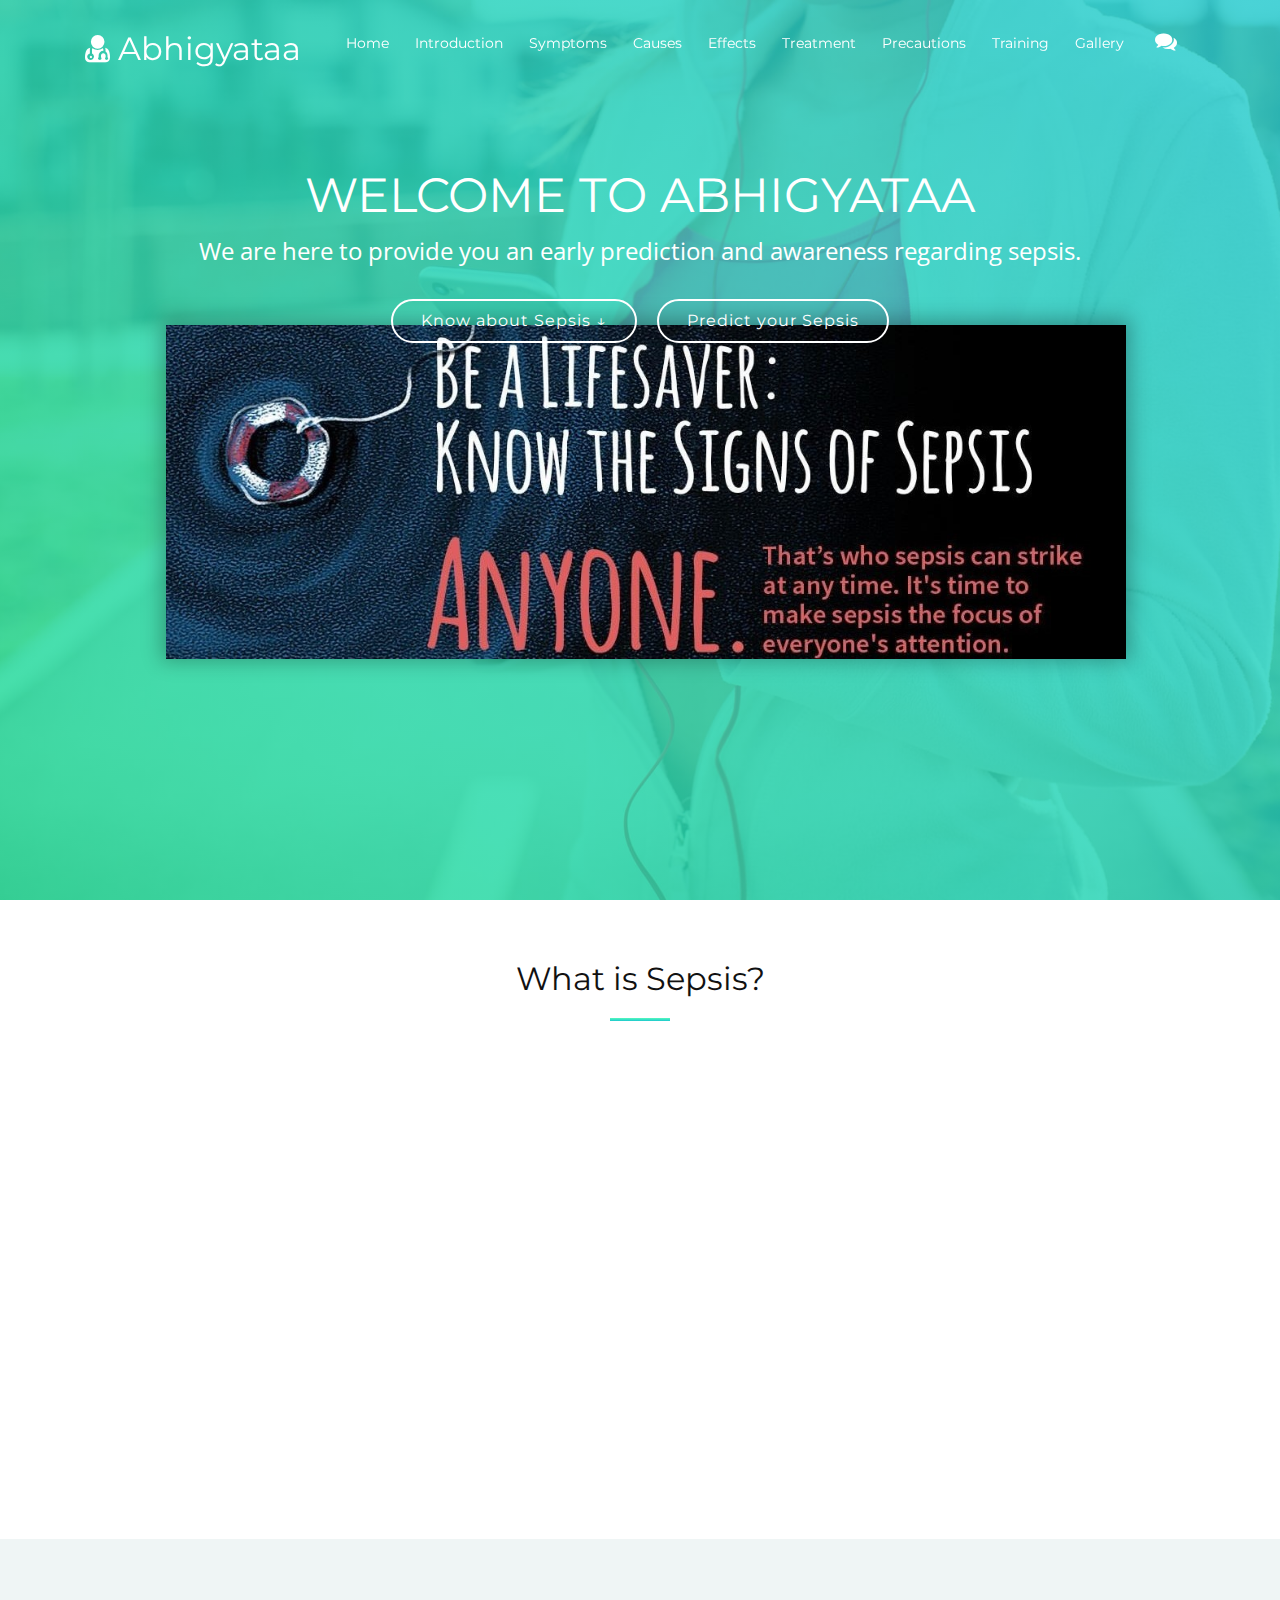
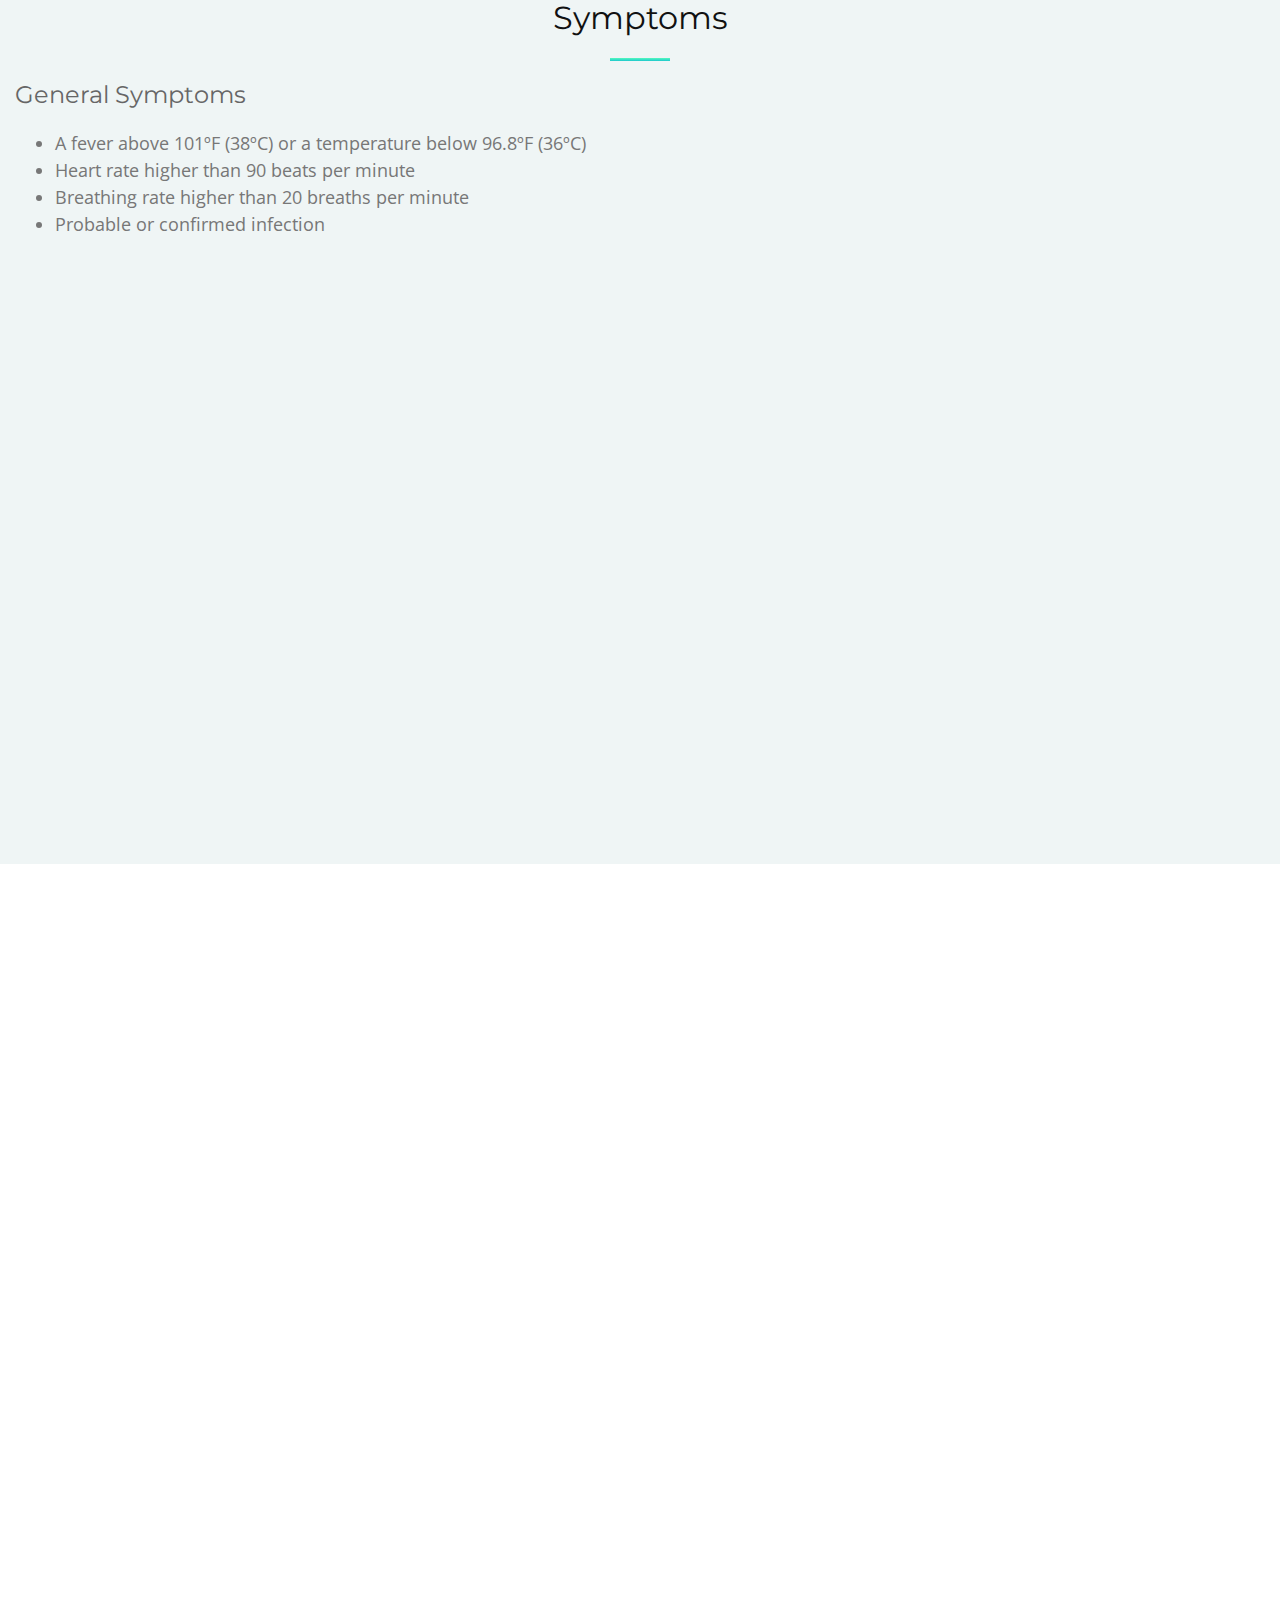
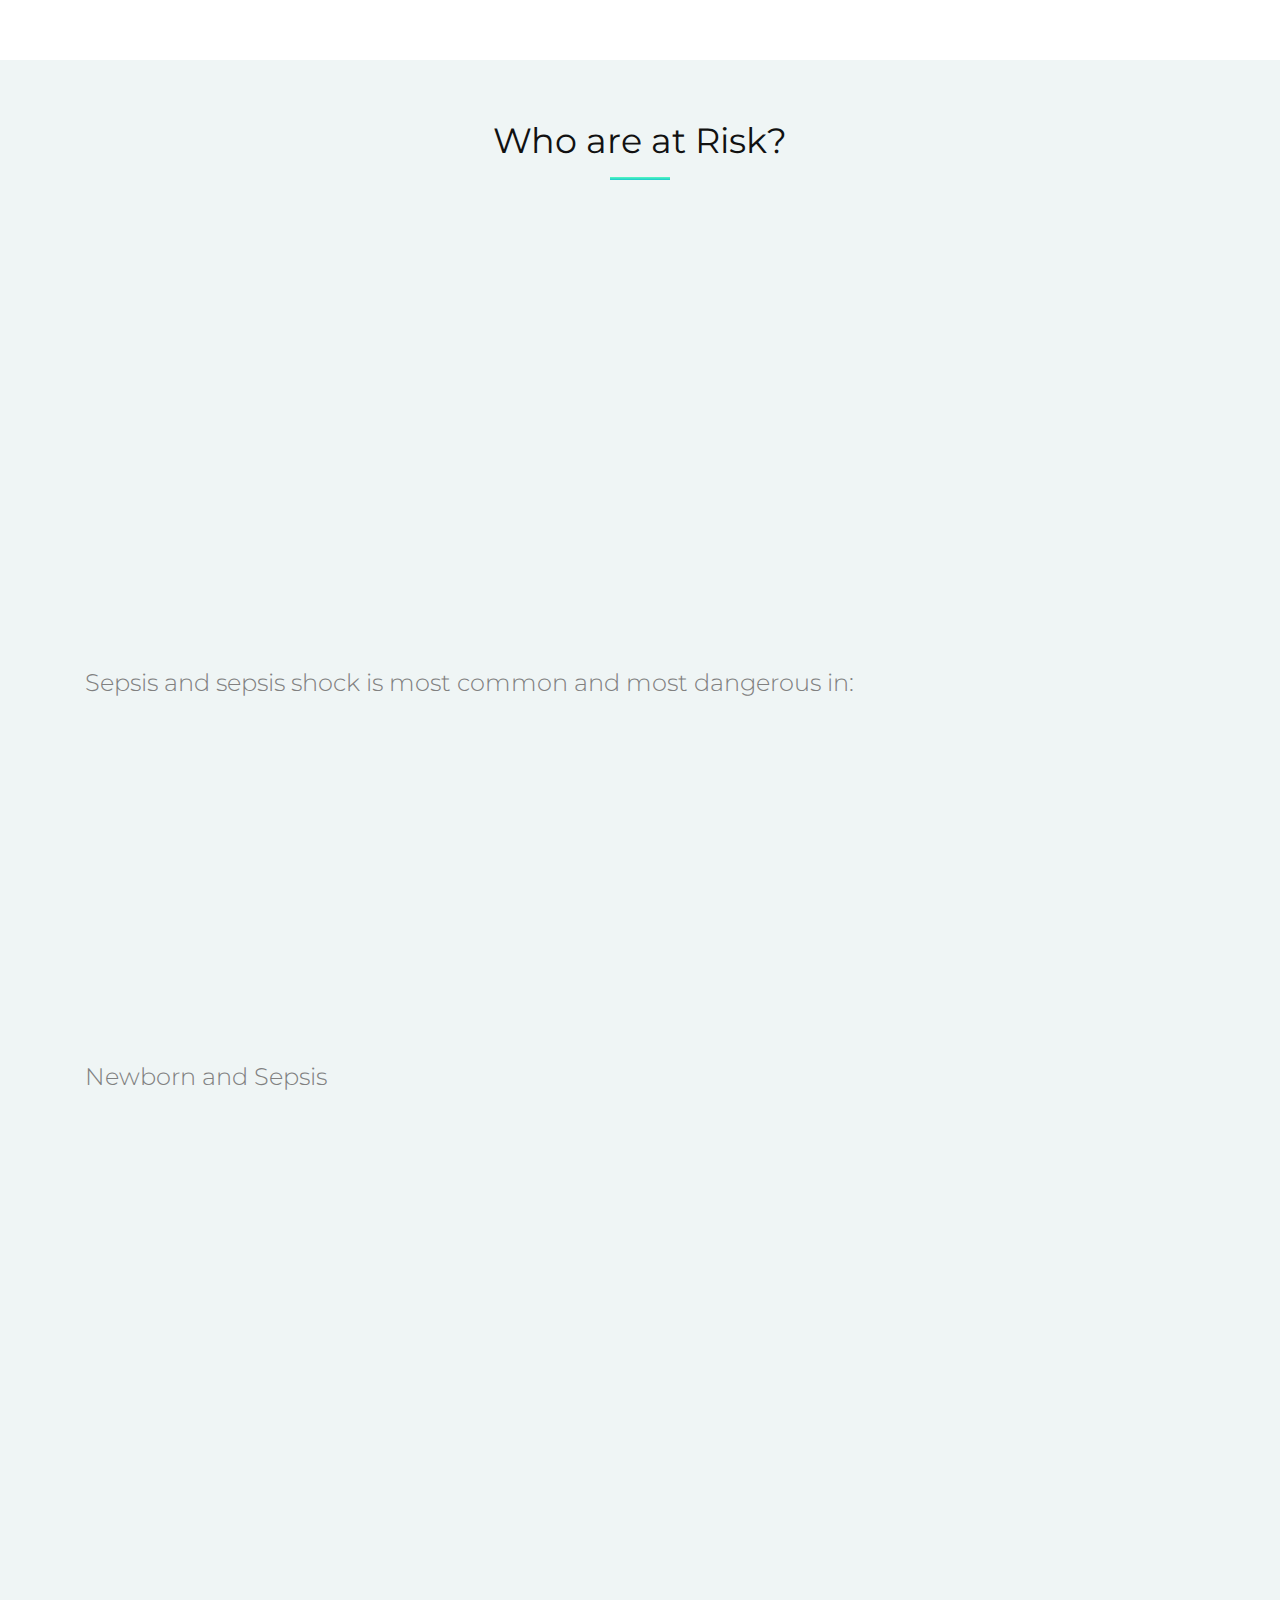
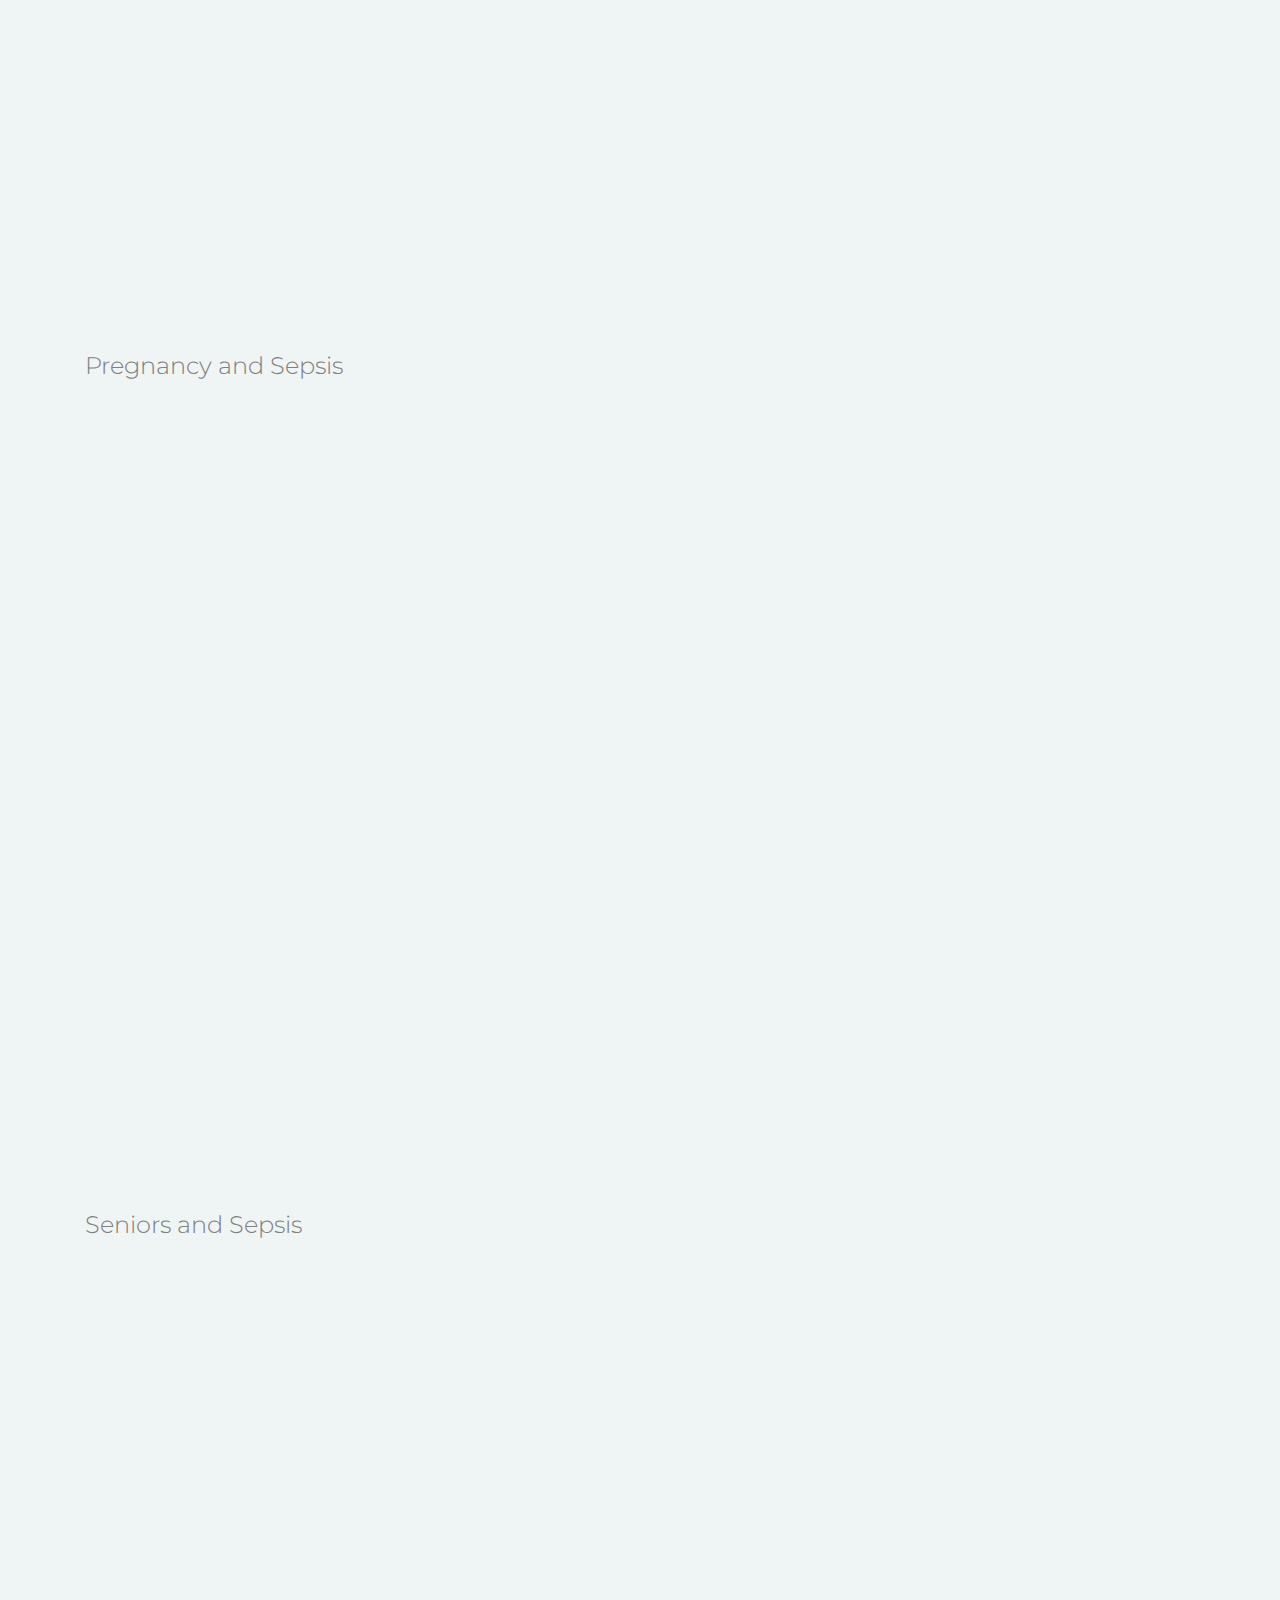
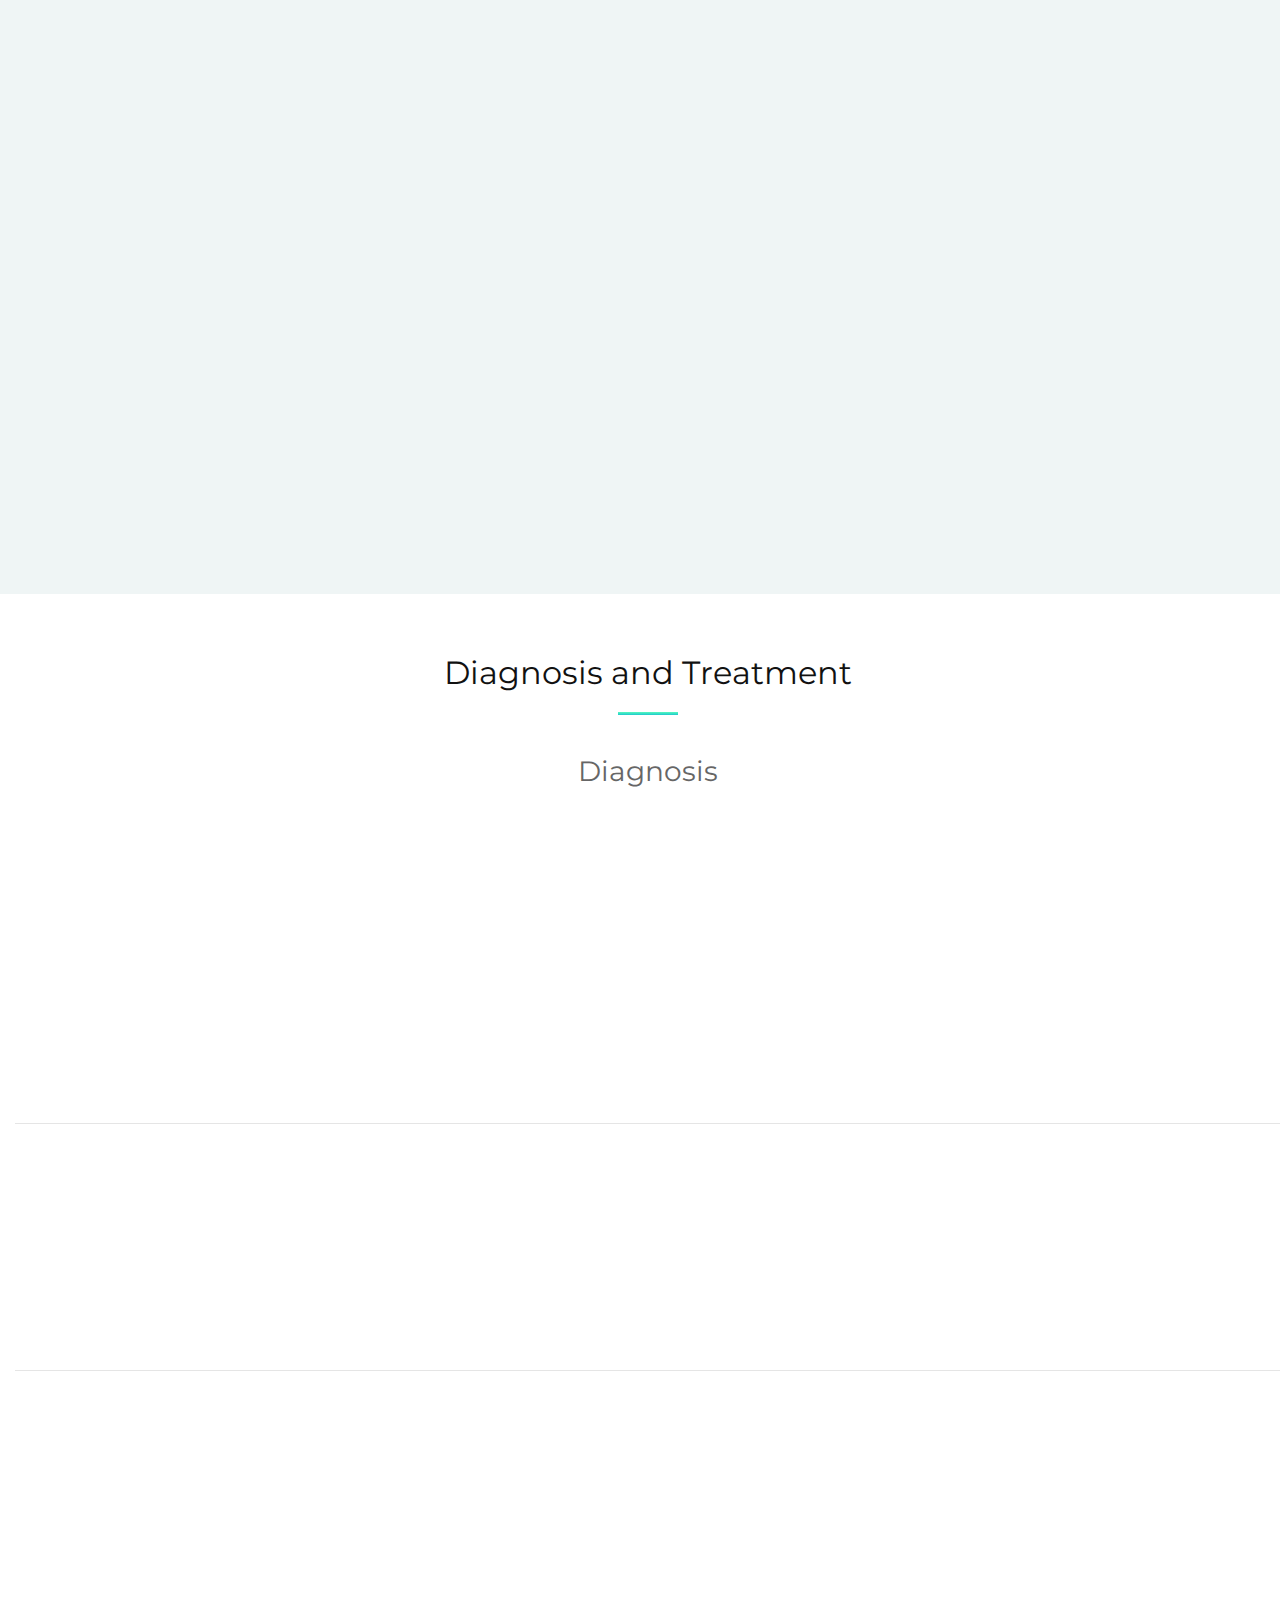
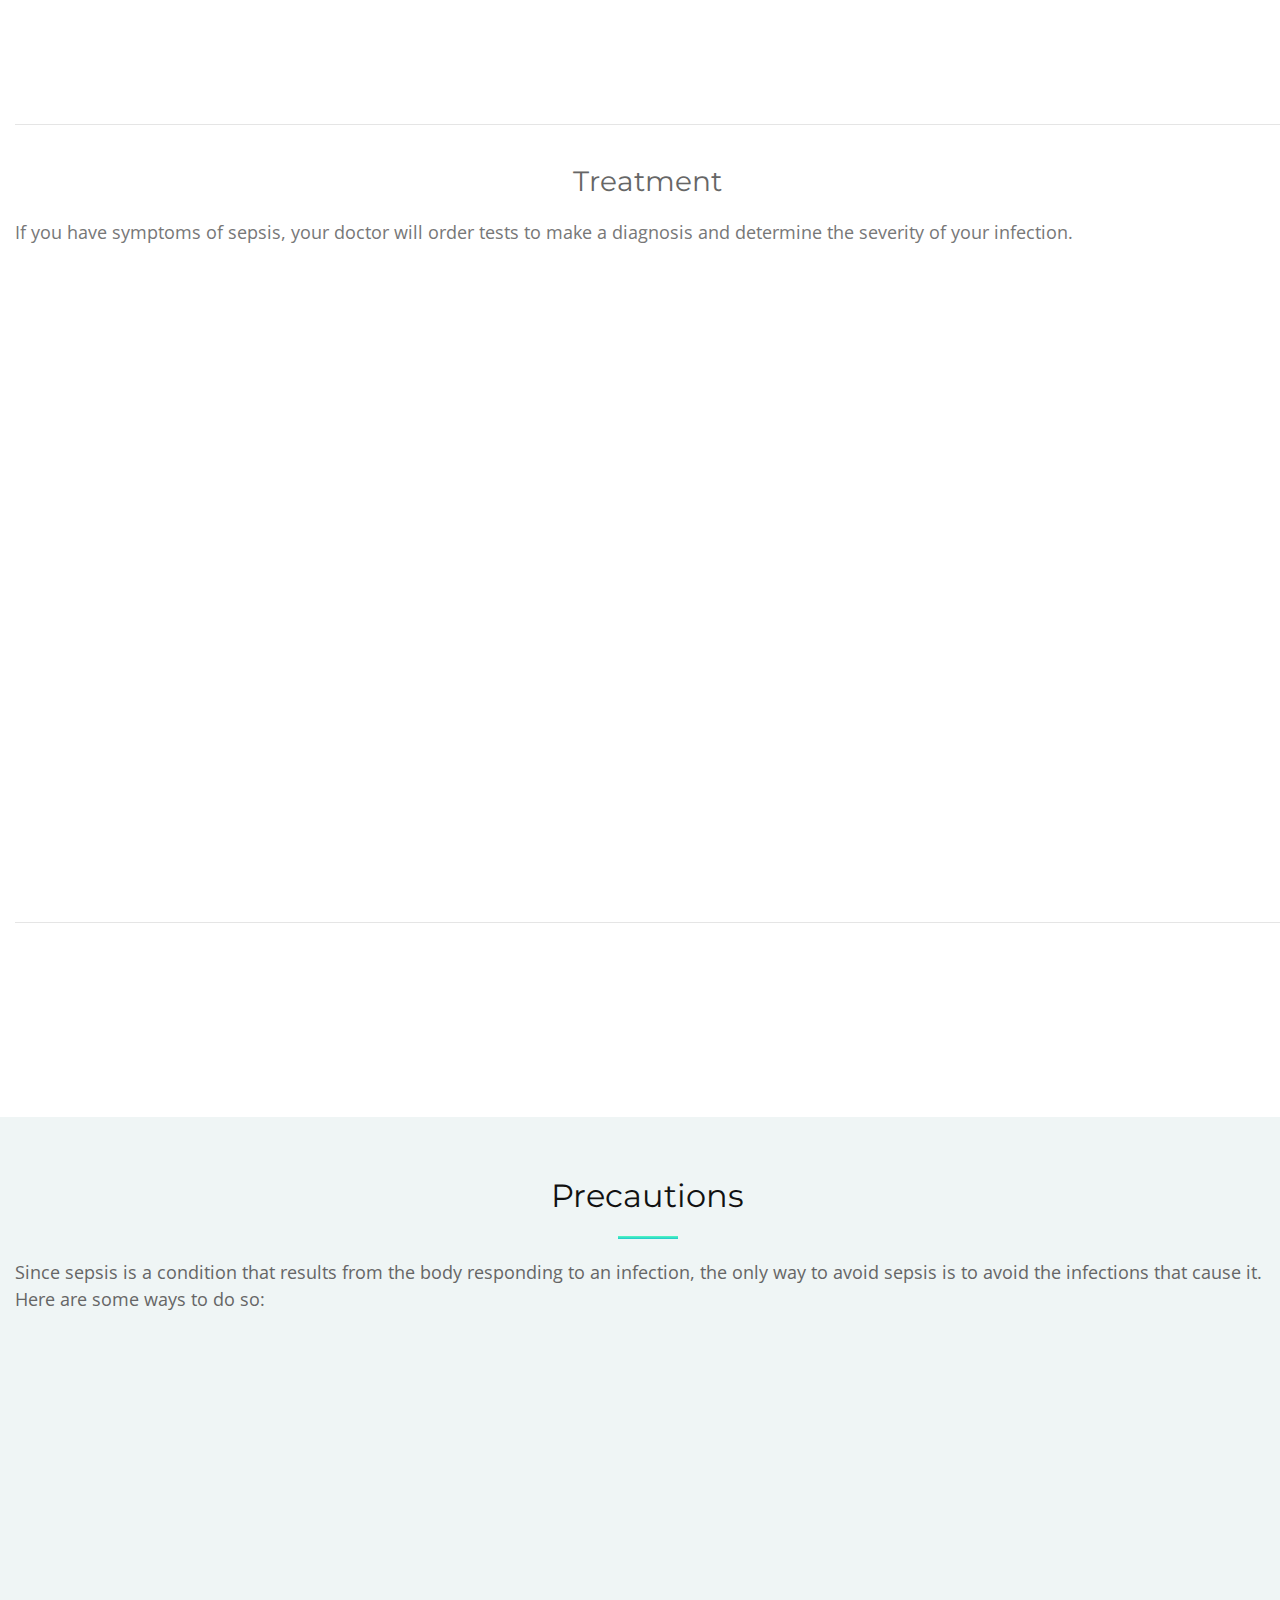
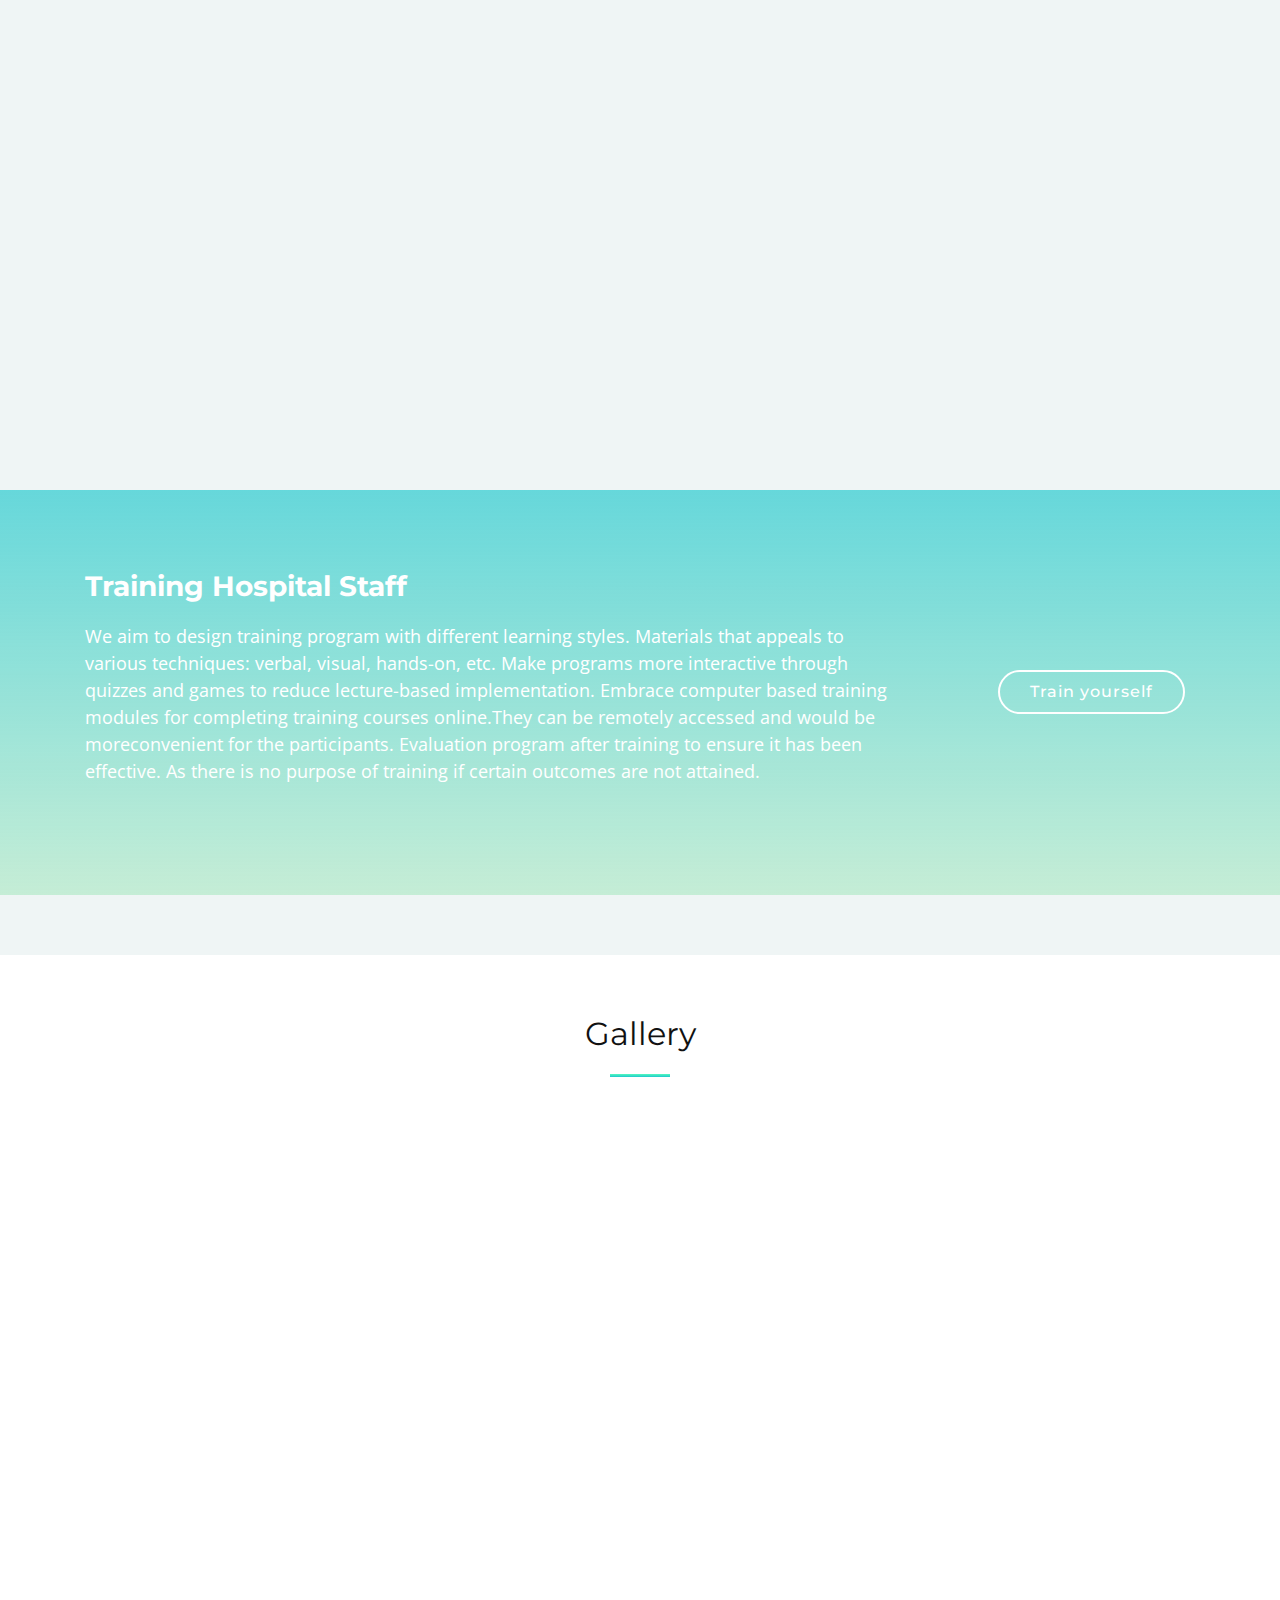
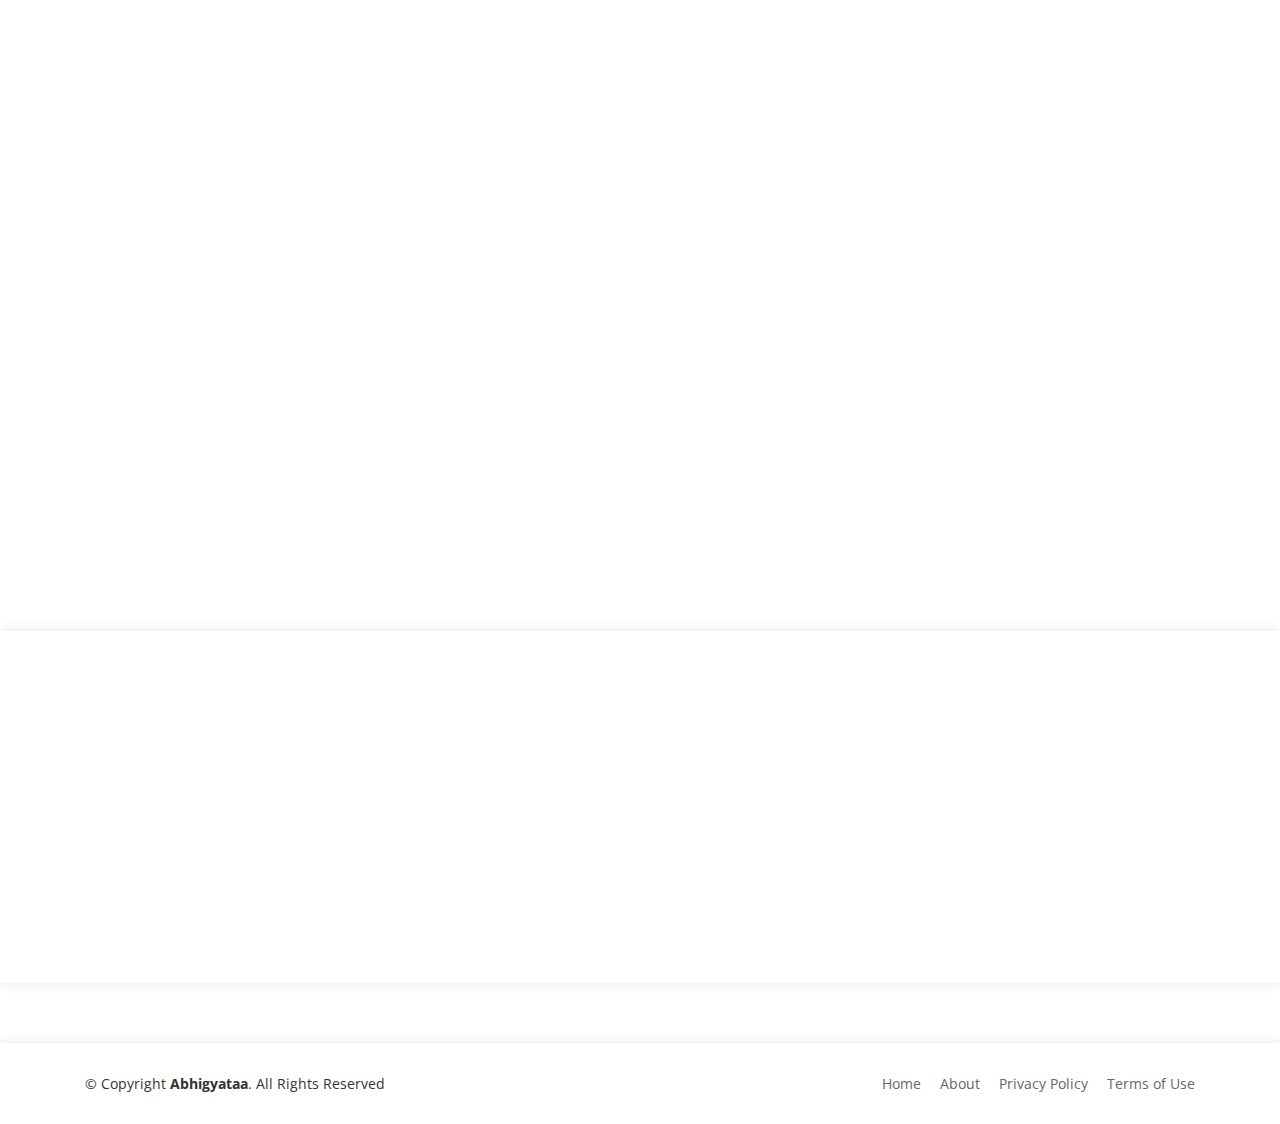
<file: index.html>
<!DOCTYPE html>
<html lang="en">
<head>
  <meta charset="utf-8">
  <title>Abhigyataa</title>
  <meta content="width=device-width, initial-scale=1.0" name="viewport">
  <meta content="" name="keywords">
  <meta content="" name="description">

  <!-- Favicons -->
  <link href="img/download.png" rel="icon">
  <link href="img/apple-touch-icon.png" rel="apple-touch-icon">

  <!-- Google Fonts -->
  <link href="https://fonts.googleapis.com/css?family=Montserrat:300,400,500,700|Open+Sans:300,300i,400,400i,700,700i" rel="stylesheet">

  <!-- Bootstrap CSS File -->
  <link href="lib/bootstrap/css/bootstrap.min.css" rel="stylesheet">

  <!-- Libraries CSS Files -->
  <link href="lib/animate/animate.min.css" rel="stylesheet">
  <link href="lib/font-awesome/css/font-awesome.min.css" rel="stylesheet">
  <link href="lib/ionicons/css/ionicons.min.css" rel="stylesheet">
  <link href="lib/magnific-popup/magnific-popup.css" rel="stylesheet">

  <!-- Main Stylesheet File -->
  <link href="css/style.css" rel="stylesheet">
  
  
</head>

<body>

 

  <!--==========================
    Header
  ============================-->
  <header id="header">
    <div class="container">

      <div id="logo" class="pull-left">
        <h2><a href="#intro" class="scrollto" style="color: white;"><i class="fa fa-user-md"></i> Abhigyataa</a></h2>
        <!-- Uncomment below if you prefer to use an image logo -->
        <!-- <a href="#intro"><img src="img/logo.png" alt="" title=""></a> -->
      </div>

      <nav id="nav-menu-container">
        <ul class="nav-menu">
          <li class="menu-active"><a href="#intro">Home</a></li>
          <li><a href="#abou">Introduction</a></li>
          <li><a href="#about">Symptoms</a></li>
          <li><a href="#features">Causes</a></li>
          <li><a href="#pricing">Effects</a></li>
          <li><a href="#faq">Treatment</a></li>
          <li><a href="#precautions">Precautions</a></li>
          <li><a href="#team">Training</a></li>
          <li><a href="#gallery">Gallery</a></li>
          <li><a href="@sepsissupportbot" title="Help Bot"><i class="fa fa-comments"></i></a></li>
          <li></li>
        </ul>
      </nav><!-- #nav-menu-container -->
    </div>
  </header><!-- #header -->

  <!--==========================
    Intro Section
  ============================-->
  <section id="intro">

    <div class="intro-text">
      <h2>WELCOME TO ABHIGYATAA</h2>
      <p>We are here to provide you an early prediction and awareness regarding sepsis.</p>
      <span><a href="#abou" class="btn-get-started scrollto">Know about Sepsis ↓</a><a href="SOFA_Calculator-master\page1.html" class="btn-get-started scrollto" target="_blank">Predict your Sepsis</a></span>
    </div>

    <div class="product-screens">

      <div class="product-screen-1 wow fadeInUp" data-wow-delay="0.4s" data-wow-duration="0.6s">
        <img src="img/sepsis.jpg" alt="">
      </div>

      

    </div>

  </section><!-- #intro -->

  <main id="main">

    <!--==========================
      About Us Section
    ============================-->
     <section id="abou" class="section-bg">
      <div class="container-fluid">
        <div class="section-header">
          <h3 class="section-title">What is Sepsis?</h3>
          <span class="section-divider"></span>
          <p class="section-description">
            <div class="content wow fadeInRight">
              <p>According to World Health Organisation (WHO) ,<b> “Sepsis is a potentially life-threatening organ dysfunction caused by a dysregulated host response to infection. Any type of infectious pathogen can potentially cause sepsis.”</b></p>

              <p>Sepsis is a serious life- threatening illness that happens when your body has an overwhelming immune response to a bacterial infection or illnesses. The chemicals released into the blood to fight the infection trigger widespread inflammation. This leads to blood clots and leaky blood vessels. They cause poor blood flow, which deprives your body's organs of nutrients and oxygen.  As a result of the stimulus represented by the infecting agent toxins, the body defense cells release large amounts of pro-inflammatory cytokines, which activate the endothelial tissue resulting in the production of various SIRS effectors and a wide range of systemic changes.The final result of that process is an imbalance between oxygen supply and consumption, which is followed by generalized tissue hypoperfusion, cell hypoxia, anaerobic metabolism, hyperlactatemia, and acidemia that culminate in multiple organ dysfunction syndrome (MODS). Antimicrobial resistance is a major factor determining clinical unresponsiveness to treatment and rapid evolution to sepsis and septic shock. Sepsis patients with resistant pathogens have been found to have a higher risk of hospital mortality.</p>

              <p>The global epidemiological burden of sepsis is difficult to ascertain. The burden of sepsis is most likely highest in low- and middle-income countries. According to WHO, it is estimated to affect more than <b>30 million people</b> worldwide every year, potentially leading to <b>6 million deaths</b>.</p>
            </div>
          </p>
        </div>
      </div>

        

    <section id="about" class="section-bg">
      <div class="container-fluid">
        <div class="section-header">
          <h3 class="section-title">Symptoms</h3>
          <span class="section-divider"></span>
          <h4> General Symptoms</h4>
          <ul class="section-description">  
              <li>A fever above 101ºF (38ºC) or a temperature below 96.8ºF (36ºC)</li>
              <li>Heart rate higher than 90 beats per minute</li>
              <li>Breathing rate higher than 20 breaths per minute</li>
              <li>Probable or confirmed infection</li>
          </ul>
        </div>

        <div class="row">
          <div class="col-lg-6 about-img wow fadeInLeft">
            <img src="img/symptoms.jpg" alt="">
          </div>

          <div class="col-lg-3 content wow fadeInRight">
            <h2>Severe sepsis</h2>

            <ul>
              <li><i class="ion-android-checkmark-circle"></i>  Patches of discolored skin</li>
              <li><i class="ion-android-checkmark-circle"></i> Decreased urination</li>
              <li><i class="ion-android-checkmark-circle"></i> Changes in mental ability</li>
              <li><i class="ion-android-checkmark-circle"></i> Low platelet (blood clotting cells) count</li>
              <li><i class="ion-android-checkmark-circle"></i> Problems breathing</li>
              <li><i class="ion-android-checkmark-circle"></i> Abnormal heart functions</li>
              <li><i class="ion-android-checkmark-circle"></i>Chills due to fall in body temperature</li>
               <li><i class="ion-android-checkmark-circle"></i> Unconsciousness</li>
               <li><i class="ion-android-checkmark-circle"></i> Extreme weakness</li>
            </ul>
            
          </div>
          <div class="col-lg-3 content wow fadeInRight">
            <h2>Septic shock</h2>
              <ul>
              <li><i class="ion-android-checkmark-circle"></i> Symptoms of septic shock include the symptoms of severe sepsis, plus a very low blood pressure.</li>
            </ul>
          </div>
        </div>

      </div>
    </section><!-- #about -->

    <!--==========================
      Product Featuress Section
    ============================-->
    <section id="features">
      <div class="container">

        <div class="row">

          <div class="col-lg-4 offset-lg-4">
            <div class="section-header wow fadeIn" data-wow-duration="1s">
              <h3 class="section-title">Causes of Sepsis</h3>
              <span class="section-divider"></span>
            </div>
          </div>


            <div class="row">
              <div class="col-lg-4 col-md-4 box wow fadeInRight" style="padding-bottom: 50px;">
                <div class="icon"><i class="fa fa-ambulance"></i></div>
                <h4 class="title"><a href="https://www.mayoclinic.org/diseases-conditions/kidney-infection/symptoms-causes/syc-20353387">Kidney infection</a></h4>
                <p class="descriptio">Kidney infection (pyelonephritis) is a type of urinary tract infection (UTI) that generally begins in your urethra or bladder and travels to one or both of your kidneys.</p>
               <a href="https://www.mayoclinic.org/diseases-conditions/kidney-infection/symptoms-causes/syc-20353387"><button class="description">Know more</button></a>
              </div>
              <div class="col-lg-4 col-md-6 box wow fadeInRight" data-wow-delay="0.1s" style="padding-bottom: 50px;">
                <div class="icon"><i class="fa fa-ambulance"></i></div>
                <h4 class="title"><a href="https://www.healthline.com/health/bacterial-gastroenteritis">Abdominal infection</a></h4>
                <p class="descriptio">Bacterial gastroenteritis happens when bacteria causes an infection in your gut causing inflammation in your stomach. You may also experience symptoms like vomiting, severe abdominal cramps, and diarrhea.</p>
                <a href="https://www.healthline.com/health/bacterial-gastroenteritis"><button class="description">Know more</button></a>
              </div>
              <div class="col-lg-4 col-md-6 box wow fadeInRight" style="padding-bottom: 50px;">
                <div class="icon"><i class="fa fa-ambulance"></i></div>
                <h4 class="title"><a href="https://www.mayoclinic.org/diseases-conditions/kidney-infection/symptoms-causes/syc-20353387">Meningitis</a></h4>
                <p class="descriptio">Meningitis is an inflammation of the meninges. The meninges are the three membranes that cover the brain and spinal cord. Meningitis can occur when fluid surrounding the meninges becomes infected.</p>
                <a href="https://www.mayoclinic.org/diseases-conditions/kidney-infection/symptoms-causes/syc-20353387"><button class="description">Know more</button></a>
              </div>
              <div class="col-lg-4 col-md-6 box wow fadeInRight" data-wow-delay="0.1s" style="padding-bottom: 50px;">
                <div class="icon"><i class="fa fa-ambulance"></i></div>
                <h4 class="title"><a href="https://www.healthline.com/health/bacterial-gastroenteritis">Cellulitis</a></h4>
                <p class="descriptio">Cellulitis is a common and sometimes painful bacterial skin infection. It may first appear as a red, swollen area that feels hot and tender to the touch. The redness and swelling can spread quickly.</p>
                <a href="https://www.healthline.com/health/bacterial-gastroenteritis"><button class="description">Know more</button></a>
              </div>
              <div class="col-lg-4 col-md-6 box wow fadeInRight" data-wow-delay="0.2s" style="padding-bottom: 50px;">
                <div class="icon"><i class="fa fa-ambulance"></i></div>
                <h4 class="title"><a href="https://www.medicalnewstoday.com/articles/151632.php">Pneumonia</a></h4>
                <p class="descriptio">Pneumonia happens when an infection causes the air sacs in your lungs (your doctor will call them alveoli) to fill with fluid or pus. That can make it hard for you to breathe in enough oxygen to reach your bloodstream.</p>
                <a href="https://www.medicalnewstoday.com/articles/151632.php"><button class="description">Know more</button></a>
              </div>
              <div class="col-lg-4 col-md-6 box wow fadeInRight" data-wow-delay="0.3s" style="padding-bottom: 50px;">
                <div class="icon"><i class="fa fa-ambulance"></i></div>
                <h4 class="title"><a href="https://www.healthline.com/health/septicemia">Bloodstream Infection</a></h4>
                <p class="descriptio">Septicemia is a serious bloodstream infection. It’s also known as blood poisoning. It occurs when a bacterial infection elsewhere in the body, such as the lungs or skin, enters the bloodstream.</p>
                <a href="https://www.healthline.com/health/septicemia"><button class="description">Know more</button></a>
              </div>
            </div>

          

        </div>

      </div>

    </section><!-- #features -->

    
 

    <!--==========================
      Pricing Section
    ============================-->
    <section id="pricing" class="section-bg">
      <div class="container">

        <div class="section-header">
          <h3 class="section-title">Who are at Risk?</h3>
          <span class="section-divider"></span>
          <p class="section-description"><div class="content wow fadeInRight">
            <p>Sepsis is sometimes called septicaemia or blood poisoning that arises when the body’s response to an infection injures its own tissues and organs, potentially leading to death or significant morbidity .According to WHO, it is estimated that 3 million newborns and 1.2 million children suffer from sepsis globally every year .Three out of every ten deaths due to neonatal sepsis are thought to be caused by resistant pathogens. One in ten deaths associated with pregnancy and childbirth is due to maternal sepsis with over 95% of deaths due to maternal sepsis occurring in low- and middle-income countries .One million newborn deaths are associated with maternal infection, such as maternal sepsis, each year.Sepsis represents the main cause of mortality in intensive care units (ICUs), with an annual cost of 17 billion USD.</p>
          <p>Severe sepsis or septic shock can also cause complications. Small blood clots can form throughout your body. These clots block the flow of blood and oxygen to vital organs and other parts of your body. Severe sepsis occurs when there’s organ failure.Few effects on the body are patches of dicoloured skin,changes in mental ability, decresed urination, low platelet, breathing problems, abnormal heart functions, unconsciousness, extreme weakness. This increases the risk of organ failure and tissue death (gangrene).</p>
        </div>
      </p>
      </div>
        <br>
        <h4>Sepsis and sepsis shock is most common and most dangerous in:</h4>

        <div class="row">

          <div class="col-lg-11 col-md-7">
            <div class="box wow fadeInUp">
              
              <ul>
                <li><i class="ion-android-checkmark-circle"></i>Adults 65 and older </li>
                <li><i class="ion-android-checkmark-circle"></i> Infants and children</li>
                <li><i class="ion-android-checkmark-circle"></i> Pregnant women or women who have just given birth, had a miscarriage or had an abortion</li>
                <li><i class="ion-android-checkmark-circle"></i> People suffering from a severe burn or physical trauma.</li>
                <li><i class="ion-android-checkmark-circle"></i> people being treated in an intensive care unit (ICU).</li>
                <li><i class="ion-android-checkmark-circle"></i> people exposed to invasive devices, such as intravenous catheters or breathing tubes.</li>
              </ul>
            </div>
          </div>
        </div>
        <br>
        <h4> Newborn and Sepsis</h4>
<div class="row">

          <div class="col-lg-11 col-md-7">
            <div class="box wow fadeInLeft">
              <p>Newborns with sepsis appear generally ill—they are listless, do not feed well, often have a grey colour or poor skin circulation with cool extremities, abdominal swelling and may have a fever or a low body temperature. Infection in the bloodstream may spread to the tissues covering the brain and the brain itself (meningitis).Neonatal sepsis is when your baby gets a blood infection within the first month of life. Its classified based on the timing of the infection, according to whether the infection was contracted during the birth process (early onset) or after birth (late onset). Certain viral infections, like herpes simplex, enterovirus, adenovirus, or respiratory syncytial virus may cause early-onset or late-onset sepsis.Neonatal sepsis is still a leading cause of infant death, but with early diagnosis and treatment, the baby will recover completely and have no other problems. With maternal universal screening and proper neonatal testing, the risk of neonatal sepsis has decreased significantly.
              </p>
                <ul>
                <li><b>Early onset sepsis:</b></li>
                <li><i class="ion-android-checkmark-circle"></i> Premature prolonged rupture of the fluid-filled membranes that surround the fetus
                </li>
                <li><i class="ion-android-checkmark-circle"></i> Infection in the mother (such as chorioamnionitis)</li>
                <li><i class="ion-android-checkmark-circle"></i> Presence of group B streptococcus (GBS) in the mother</li>
                <li><i class="ion-android-checkmark-circle"></i> Premature birth of the fetus </li>
              </ul>
              <ul>

                  <li><b>Late onset sepsis:</b></li>
                <li><i class="ion-android-checkmark-circle"></i>  Premature birth</li>
                <li><i class="ion-android-checkmark-circle"></i> Prolonged use of catheters in arteries, veins, or both</li>
                <li><i class="ion-android-checkmark-circle"></i>Antibiotic use in the newborn</li>
                <li><i class="ion-android-checkmark-circle"></i> Prolonged hospitalization</li>
                <li><i class="ion-android-checkmark-circle"></i> Use of a breathing tube inserted through the newborn's nose or mouth (endotracheal tube) and attached to a machine that helps air get in and out of the lungs (ventilator) to help support breathing </li>
              </ul>
            </div>
          </div>

        </div>
        <br>
        <h4> Pregnancy and Sepsis</h4>
        <div class="row">
          <div class="col-lg-11 col-md-7">
            <div class="box wow fadeInLeft">
              <p>If sepsis develops during pregnancy, while or after giving birth, or after an abortion, it is called maternal sepsis. Despite being highly preventable, maternal sepsis continues to be a major cause of death and morbidity for pregnant or recently pregnant women.The situation of sepsis during pregnancy is quite different, as it is a rare occurrence. A recent results indicate an increase of sepsis-related maternal mortality from 0.85 deaths/100,000 pregnant women in 2003-2005 to 1.13/100,000 in 2006-2008,which is concerning.That increase in the number of cases and severity of sepsis among the obstetric population is due to the large number of women who become pregnant after the age of 40 years and presented with high rates of comorbidities such as obesity, type 2 diabetes and systemic arterial hypertension. Moreover, new technologies used for insemination and fetal medicine increase the prevalence of high-risk pregnancies.
              </p>
                <ul>

                <li><b>Risk factors for sepsis in pregnancy:</b></li>
                <li><i class="ion-android-checkmark-circle"></i> Obesity         </li>
                <li><i class="ion-android-checkmark-circle"></i> Impaired glucose tolerance/diabetes</li>
                <li><i class="ion-android-checkmark-circle"></i> Impaired immunity/ immunosuppressant medication</li>
                <li><i class="ion-android-checkmark-circle"></i> Anaemia</li>
                <li><i class="ion-android-checkmark-circle"></i> Vaginal discharge</li>
                <li><i class="ion-android-checkmark-circle"></i> History of pelvic infection </li>
                <li><i class="ion-android-checkmark-circle"></i>History of group B streptococcal infection </li>
                <li><i class="ion-android-checkmark-circle"></i>Cervical cerclage  </li>
                <li><i class="ion-android-checkmark-circle"></i>Prolonged spontaneous rupture of membranes</li>
                <li><i class="ion-android-checkmark-circle"></i>GAS infection in close contacts / family members</li>
                <li><i class="ion-android-checkmark-circle"></i>Of black or other minority ethnic group origin</li>

              </ul>
            </div>
          </div>
        </div>
<br>
                <h4> Seniors and Sepsis</h4>
                <div class="row">
                <div class="col-lg-11 col-md-7">
                <div class="box wow fadeInLeft">
                <p>The incidence of severe sepsis and septic shock is increasing in the older population leading to increased admissions to the intensive care units (ICUs). The elderly are predisposed to sepsis due to co-existing co-morbidities, repeated and prolonged hospitalizations, reduced immunity, functional limitations and above all due to the effects of aging itself. In one 2006 , <a href="https://www.ncbi.nlm.nih.gov/pubmed/16374151">studyTrusted Source</a> people over the age of 65 made up nearly 70 percent of sepsis cases.In recent years, the incidence of elderly patients being admitted to intensive care units (ICUs) has increased globally. This process of “demographic transition” can be explained not only by a decrease in fertility, and hence birth rate, but also by a decline in mortality rates leading to increased life expectancy. It has been predicted that in the near future, the elderly will grow more rapidly than any other age group, and by 2050 the world’s elderly population will exceed that of the young for the first time in history.
                Severe sepsis led activation of the coagulation cascade plays a vital role in the pathophysiology of sepsis. An aging led increase in plasma levels of fibrinogen, factor VII, factor VIII, factor IX, and other clotting factors which is further potentiated during sepsis explains the increased risk of thrombosis and thromboembolism seen in the elderly.There is also an abnormal cytokine response in the elderly. There is a shift from the production of type 1 cytokines [interleukin (IL)-2, tumor necrosis factor (TNF)-α] to type 2 cytokines (IL-4, IL-10).This predisposes the elderly to systemic infection by microbial pathogens and generally more prolonged proinflammatory responses as compared to younger patients.The concept of sepsis-associated myocardial depression is due to several factors including TNF, nitric oxide and probably other inflammatory cytokines like IL-1 and IL-6 which have a negative inotropic effect.
              </p>
                <ul>

                <li><b>Risk factors for sepsis in seniors:</b></li>
                <li><i class="ion-android-checkmark-circle"></i>Preexisting co-morbidities and drugs for these chronic illnesses such as diabetes, kidney disease, cancer, high blood pressure, human immunodeficiency virus and HIV</li>
                <li><i class="ion-android-checkmark-circle"></i>Respiratory diseases like pneumonia</li>
                <li><i class="ion-android-checkmark-circle"></i> Malnutrition due to social isolation, functional limitations, poor or restricted diets, chronic disease, dementia, depression, poor dentition, polypharmacy, and alcohol or substance abuse.</li>
                <li><i class="ion-android-checkmark-circle"></i> Endocrine deficiency like  hypoadrenalism, hypothyroidism and hypogonadism.</li>
                <li><i class="ion-android-checkmark-circle"></i> Infected skin due to pressure sores or skin tearing. </li>
              </ul>
            </div>
                  
            </div>
          </div>
        
      </div>

    </section><!-- #pricing -->


    <!--==========================
      Frequently Asked Questions Section
    ============================-->




<section id="faq">
  <div id="faqq">
        <div class="section-header">
          <h3 class="section-title">Diagnosis and Treatment</h3>
          <span class="section-divider"></span>
          <h3 style="text-align: center; margin-top: 40px;">Diagnosis</h3>
        </div>
          <div class="wow fadeInLeft">
          <p class="section-description">
               If you have symptoms of sepsis, your doctor will order tests to make a diagnosis and determine the severity of your infection.</p>
      <h4>Blood tests</h4><p>A blood sample drawn from two distinct sites is tested for:</p>
      <ol>
        <li> Evidence of infection</li>
        <li> Clotting problems</li>
        <li>Abnormal liver or kidney function</li>
        <li> Impaired oxygen availability</li>
        <li> An imbalance in minerals called <a href="https://www.healthline.com/health/food-nutrition/how-to-prevent-an-electrolyte-imbalance">electrolytes</a> that affect the amount of water in your body as well as the acidity of your blood.</li>
      </ol>
    </div>
      <hr>
      <div class="wow fadeInLeft">
        <h4>Laboratory tests</h4><p>Depending on your symptoms and the results of your blood test, your doctor may order other tests, including-</p>
        <ol>
        <li>Urine-If your doctor suspects that you have a urinary tract infection, he or she may want to check your urine for signs of bacteria.</li>
        <li>Wound secretions-If you have a wound that appears infected, testing a sample of the wound's secretions can help show what type of antibiotic might work best.</li>
        <li>Respiratory secretions-If you are coughing up mucus (sputum), it may be tested to determine what type of germ is causing the infection.</li>
      </ol>
    </div>
    <hr>
  <div class="wow fadeInLeft">
    <h4>Imaging tests</h4><p>If your doctor can’t determine the source of an infection using the above tests, they may order an internal view of your body using one of the following:</p>
      <ol>
    <li><a href="https://www.healthline.com/health/chest-x-ray">X-rays</a> are good for visualizing problems in your lungs.</li>
    <li>Computerized tomography (<a href="https://www.healthline.com/health/ct-scan">CT</a>)- Infections in your appendix or pancreas are easier to see on CT scans. This technology takes X-rays from a variety of angles and combines them to depict cross-sectional slices of your body's internal structures.</li>
    <li><a href="https://www.healthline.com/health/ultrasound">Ultrasound</a>- This technology uses sound waves to produce real-time images on a video monitor. Ultrasound may be particularly useful to check for infections in your gallbladder or ovaries.</li>
    <li>Magnetic resonance imaging (<a href="https://medlineplus.gov/mriscans.html">MRI</a>)- MRIs may be helpful in identifying soft tissue infections. This technology uses radio waves and a strong magnet to produce cross-sectional images of the internal structures of your body.</li>
        </ol>
      </div>
    <hr>
  
        <div class="section-header">
          <h3 style="text-align: center; margin-top: 40px;">Treatment</h3>
          <p class="section-description">If you have symptoms of sepsis, your doctor will order tests to make a diagnosis and determine the severity of your infection.</p>
        </div>
        <div class="wow fadeInLeft">
            <h4>Medications</h4>
              <ol>
               <li><b>Antibiotics</b>- Treatment with antibiotics should begin immediately. Initially you'll receive broad-spectrum antibiotics, which are effective against a variety of bacteria. The antibiotics are administered intravenously (IV).After learning the results of blood tests, your doctor may switch to a different antibiotic that's targeted to fight the particular bacteria causing the infection.</li>
               <br>
           <li><b>Intravenous fluids</b>- People who have sepsis often receive intravenous fluids right away, usually within three hours.</li>
            <br>
            <li><b>Vasopressors</b>- If your blood pressure remains too low even after receiving intravenous fluids, you may be given a vasopressor medication, which constricts blood vessels and helps to increase blood pressure.</li>  
          <br>
          <li>  People who have sepsis often receive supportive care that includes oxygen, insulin to stabilize blood sugar, intravenous fluids, blood and plasma transfusions,. Depending on the condition, many patients receive oxygen and intravenous (IV) fluids to maintain blood flow and oxygen to organs. Dialysis a might be necessary if the kidneys are affected. Kidneys help filter harmful wastes, salt, and excess water from the blood. In dialysis, a machine performs these functions.</li>
        </ol>
        <hr>
        </div>
          <div class="wow fadeInLeft">
          <h4>Supportive care</h4>
              <ol>People who have sepsis often receive supportive care that includes oxygen, insulin to stabilize blood sugar, intravenous fluids, blood and plasma transfusions. Depending on the condition, many patients receive oxygen and intravenous (IV) fluids to maintain blood flow and oxygen to organs. <a href="https://www.healthline.com/health/dialysis">Dialysis</a> might be necessary if the kidneys are affected. Kidneys help filter harmful wastes, salt, and excess water from the blood. In dialysis, a machine performs these functions.</ol>
            </div>
              <hr>
              <div class="wow fadeInLeft">
          <h4>Surgery</h4>
               <ol>Surgery may be needed to remove sources of infection, such as collections of pus (abscesses), infected tissues or gangrene.Sometimes, treatment in an intensive care unit (ICU) is also needed.
              </ol>
            </div>
            
      </div>
    </section>


<!--Precautions------------------------------------------------------>
<section id="precautions">
  <div id="faqq">
        <div class="section-header">
          <h3 class="section-title">Precautions</h3>
          <span class="section-divider"></span>
        </div>
          
          
          <p class="section-description">Since sepsis is a condition that results from the body responding to an infection, the only way to avoid sepsis is to avoid the infections that cause it. Here are some ways to do so:</p>
        </div>
        <div class="row">
          <div class="col-lg-6">
        <div class="wow fadeInLeft">
              <ol>
               <li><b>Get vaccinated</b>- Since sepsis cases can stem from the <a href="https://www.healthline.com/health/cold-flu/flu">flu</a> and <a href="https://www.healthline.com/health-news/seniors-protected-by-pfizer-pneumonia-vaccine-022514#1">pneumonia</a>, it is important for those at risk to get <a href="https://www.healthline.com/health/vaccinations">vaccinated</a>. According to a CDC study, 35% of sepsis cases were a result of pneumonia. But, only 20% of those at risk ages 65 and under were vaccinated against the infection while 60% of those 65 and older got their pneumonia vaccine. In order to lessen the risk, a pneumonia vaccine as well as a flu shot is recommended.</li>
               <br>
    <li><b>Clean skin wounds promptly</b>- Practising good hygiene. This means practising proper wound care, hand-washing, sanitation and bathing regularly.Cleaning skin wounds, especially of those who are diabetic, can help to reduce the risk of sepsis.</li>
    <br>
    <li><b>Treat urinary tract infections promptly</b>- The CDC found that a quarter of sepsis cases resulted from a urinary tract infection. Treating these in a timely manner can reduce the risk of the infection spreading.</li>  
          <br>
          <li><b>Other preventive measures can be:</b>
            <ol>
               <li>Access to quality care during pregnancy and birth</li>
               <li>Responsible and timely access to the right medicines</li>
               <li>Proper infection prevention and control in hospitals and clinics.</li>
              </ol>
          </li>
        </ol>
        <hr>
        </div>
      </div>
      <div class="col-lg-3 wow fadeInRight">
        <img src="img/hand.jpg" width="720px;">
      </div>
      </div>
    </section>









   <!-- #faq -->

    <!--==========================
      Our Team Section
    ============================-->
    <section id="team" class="section-bg">
      <section id="call-to-action">
      <div class="container">
        <div class="row">
          <div class="col-lg-9 text-center text-lg-left">
            <h3 class="cta-title">Training Hospital Staff</h3>
            <p class="cta-text">
              We aim to design training program with different learning styles. Materials that appeals to various techniques: verbal, visual, hands-on, etc.
             Make programs more interactive through quizzes and games to reduce lecture-based implementation.
           Embrace computer based training modules for completing training courses online.They can be remotely accessed and would be moreconvenient for the participants.
           Evaluation program after training to ensure it has been effective. As there is no purpose of training if certain outcomes are not attained.
           </p>
          </div>
          <div class="col-lg-3 cta-btn-container text-center">
            <a class="cta-btn align-middle" href="NewSepsisHtml-master\sepsis.html" target="_blank">Train yourself</a>
          </div>
        </div>

      </div>
    </section>
    </section><!-- #team -->

    <!--==========================
      Gallery Section
    ============================-->
    <section id="gallery">
      <div class="container-fluid">
        <div class="section-header">
          <h3 class="section-title">Gallery</h3>
          <span class="section-divider"></span>
          <p class="section-description">       </p>
        </div>

        <div class="row no-gutters">

          <div class="col-lg-4 col-md-6">
            <div class="gallery-item wow fadeInUp">
              <a href="img/gallery/g1.jpg" class="gallery-popup">
                <img src="img/gallery/g1.jpg" alt="">
              </a>
            </div>
          </div>

          <div class="col-lg-4 col-md-6">
            <div class="gallery-item wow fadeInUp">
              <a href="img/gallery/g2.jpg" class="gallery-popup">
                <img src="img/gallery/g2.jpg" alt="">
              </a>
            </div>
          </div>

          <div class="col-lg-4 col-md-6">
            <div class="gallery-item wow fadeInUp">
              <a href="img/gallery/g3.jpg" class="gallery-popup">
                <img src="img/gallery/g3.jpg" alt="">
              </a>
            </div>
          </div>

          <div class="col-lg-4 col-md-6">
            <div class="gallery-item wow fadeInUp">
              <a href="img/gallery/g4.jpg" class="gallery-popup">
                <img src="img/gallery/g4.jpg" alt="">
              </a>
            </div>
          </div>

          <div class="col-lg-4 col-md-6">
            <div class="gallery-item wow fadeInUp">
              <a href="img/gallery/g5.jpg" class="gallery-popup">
                <img src="img/gallery/g5.jpg" alt="">
              </a>
            </div>
          </div>

          <div class="col-lg-4 col-md-6">
            <div class="gallery-item wow fadeInUp">
              <a href="img/gallery/g6.jpg" class="gallery-popup">
                <img src="img/gallery/g6.jpg" alt="">
              </a>
            </div>
          </div>
        </div>
    </section>
      <!-- #gallery -->

    <!--==========================
      Contact Section
    ============================-->

      <!--faq--------------------->
      <section id="faq">
      <div class="container">

        

        <ul id="faq-list" class="wow fadeInUp">
          <li>
            <a data-toggle="collapse" class="collapsed" href="#faq1">Know more <i class="ion-android-remove"></i></a>
            <div id="faq1" class="collapse" data-parent="#faq-list">
              <p>
                <iframe width="420" height="315"
                      src="https://www.youtube.com/embed/X55RaeCqBRQ">
                      </iframe>
                      <iframe width="420" height="315"
                      src="https://www.youtube.com/embed/ImWEixqa4kE" style="margin-left: 100px;">
                      </iframe>
                      <iframe width="420" height="315"
                      src="https://www.youtube.com/embed/yzExwqHnDnE">
                      </iframe>
                      <iframe width="420" height="315"
                      src="https://www.youtube.com/embed/btC4-2DGkwY" style="margin-left: 100px;">
                      </iframe>
              </p>
            </div>
          </li>
                    <li>
            <a data-toggle="collapse" href="#faq2" class="collapsed">Resources<i class="ion-android-remove"></i></a>
            <div id="faq2" class="collapse" data-parent="#faq-list">
              <p>
                 

              </p>
            </div>
          </li>
         
        </ul>

      </div>
    </section>

<!----------------------------------------------------------------------------->




    <section id="contact">
      <div class="container">
        <div class="row wow fadeInUp">

          <div class="col-lg-4 col-md-4">
            <div class="contact-about">
              <h3>Abhigyataa</h3>
              <p> Awarenesss for better understanding and knowledge about SEPSIS.</p>
              <div class="social-links">
                <a href="#" class="twitter"><i class="fa fa-twitter"></i></a>
                <a href="https://www.facebook.com/piyush.agarwal.71271466" class="facebook"><i class="fa fa-facebook"></i></a>
                <a href="#" class="instagram"><i class="fa fa-instagram"></i></a>
                <a href="#" class="google-plus"><i class="fa fa-google-plus"></i></a>
                <a href="#" class="linkedin"><i class="fa fa-linkedin"></i></a>
              </div>
            </div>
          </div>

          <div class="col-lg-8 col-md-4">
            <div class="info">
              <div>
                <i class="ion-ios-location-outline"></i>
                <p>Institute of Engineering & Technology (IET)
                  <br>Lucknow,  226021</p>
              </div>

              <div>
                <i class="ion-ios-email-outline"></i>
                <p>piyushagarwal490@gmail.com</p>
              </div>

              <div>
                <i class="ion-ios-telephone-outline"></i>
                <p>+91 8433434205</p>
              </div>

            </div>
          </div>

         

        </div>

      </div>
    </section><!-- #contact -->





<!-- My form -->










  </main>

  <!--==========================
    Footer
  ============================-->
  <footer id="footer">
    <div class="container">
      <div class="row">
        <div class="col-lg-6 text-lg-left text-center">
          <div class="copyright">
            &copy; Copyright <strong>Abhigyataa</strong>. All Rights Reserved
          </div>
          <div class="credits">
            
            
          </div>
        </div>
        <div class="col-lg-6">
          <nav class="footer-links text-lg-right text-center pt-2 pt-lg-0">
            <a href="#intro" class="scrollto">Home</a>
            <a href="#about" class="scrollto">About</a>
            <a href="#">Privacy Policy</a>
            <a href="#">Terms of Use</a>
          </nav>
        </div>
      </div>
    </div>
  </footer><!-- #footer -->

  <a href="#" class="back-to-top"><i class="fa fa-chevron-up"></i></a>

  <!-- JavaScript Libraries -->
  <script src="lib/jquery/jquery.min.js"></script>
  <script src="lib/jquery/jquery-migrate.min.js"></script>
  <script src="lib/bootstrap/js/bootstrap.bundle.min.js"></script>
  <script src="lib/easing/easing.min.js"></script>
  <script src="lib/wow/wow.min.js"></script>
  <script src="lib/superfish/hoverIntent.js"></script>
  <script src="lib/superfish/superfish.min.js"></script>
  <script src="lib/magnific-popup/magnific-popup.min.js"></script>

  <!-- Contact Form JavaScript File -->
  <script src="contactform/contactform.js"></script>

  <!-- Template Main Javascript File -->
  <script src="js/main.js"></script>

</body>
</html>
</file>
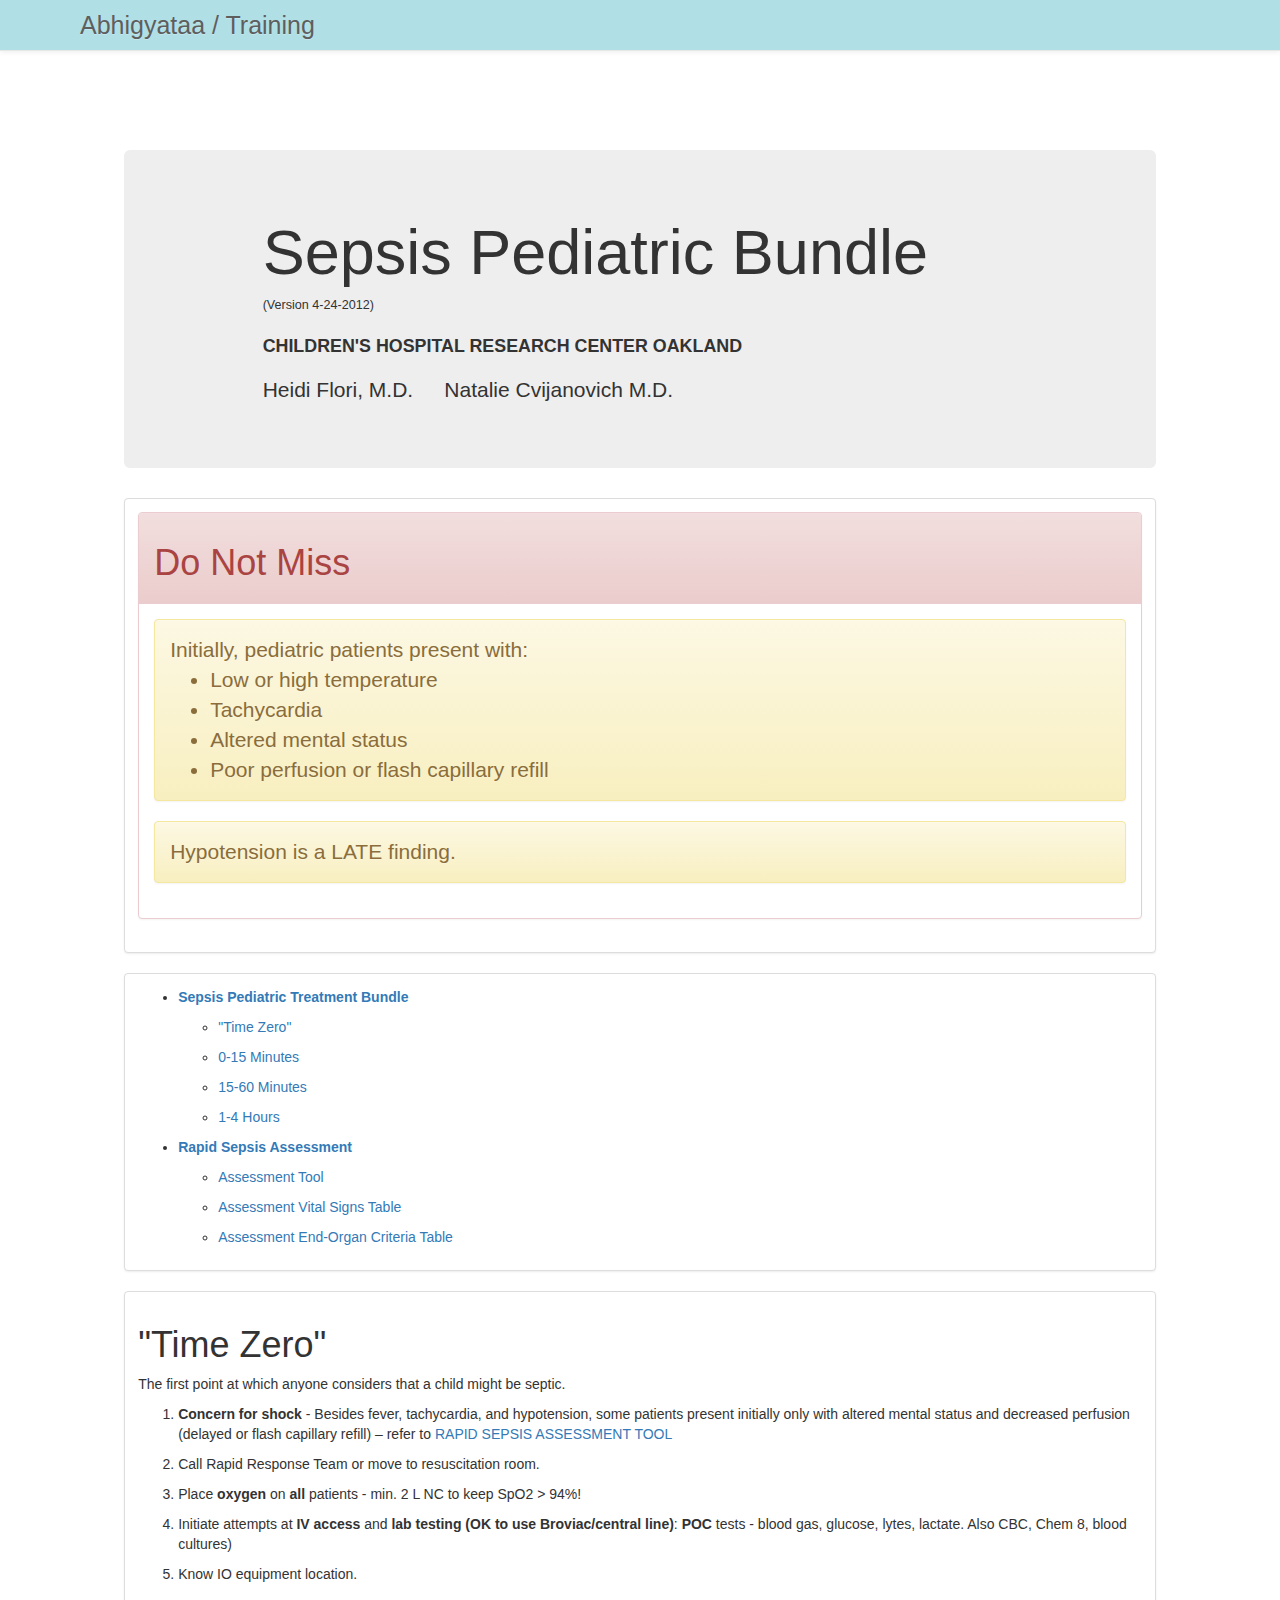
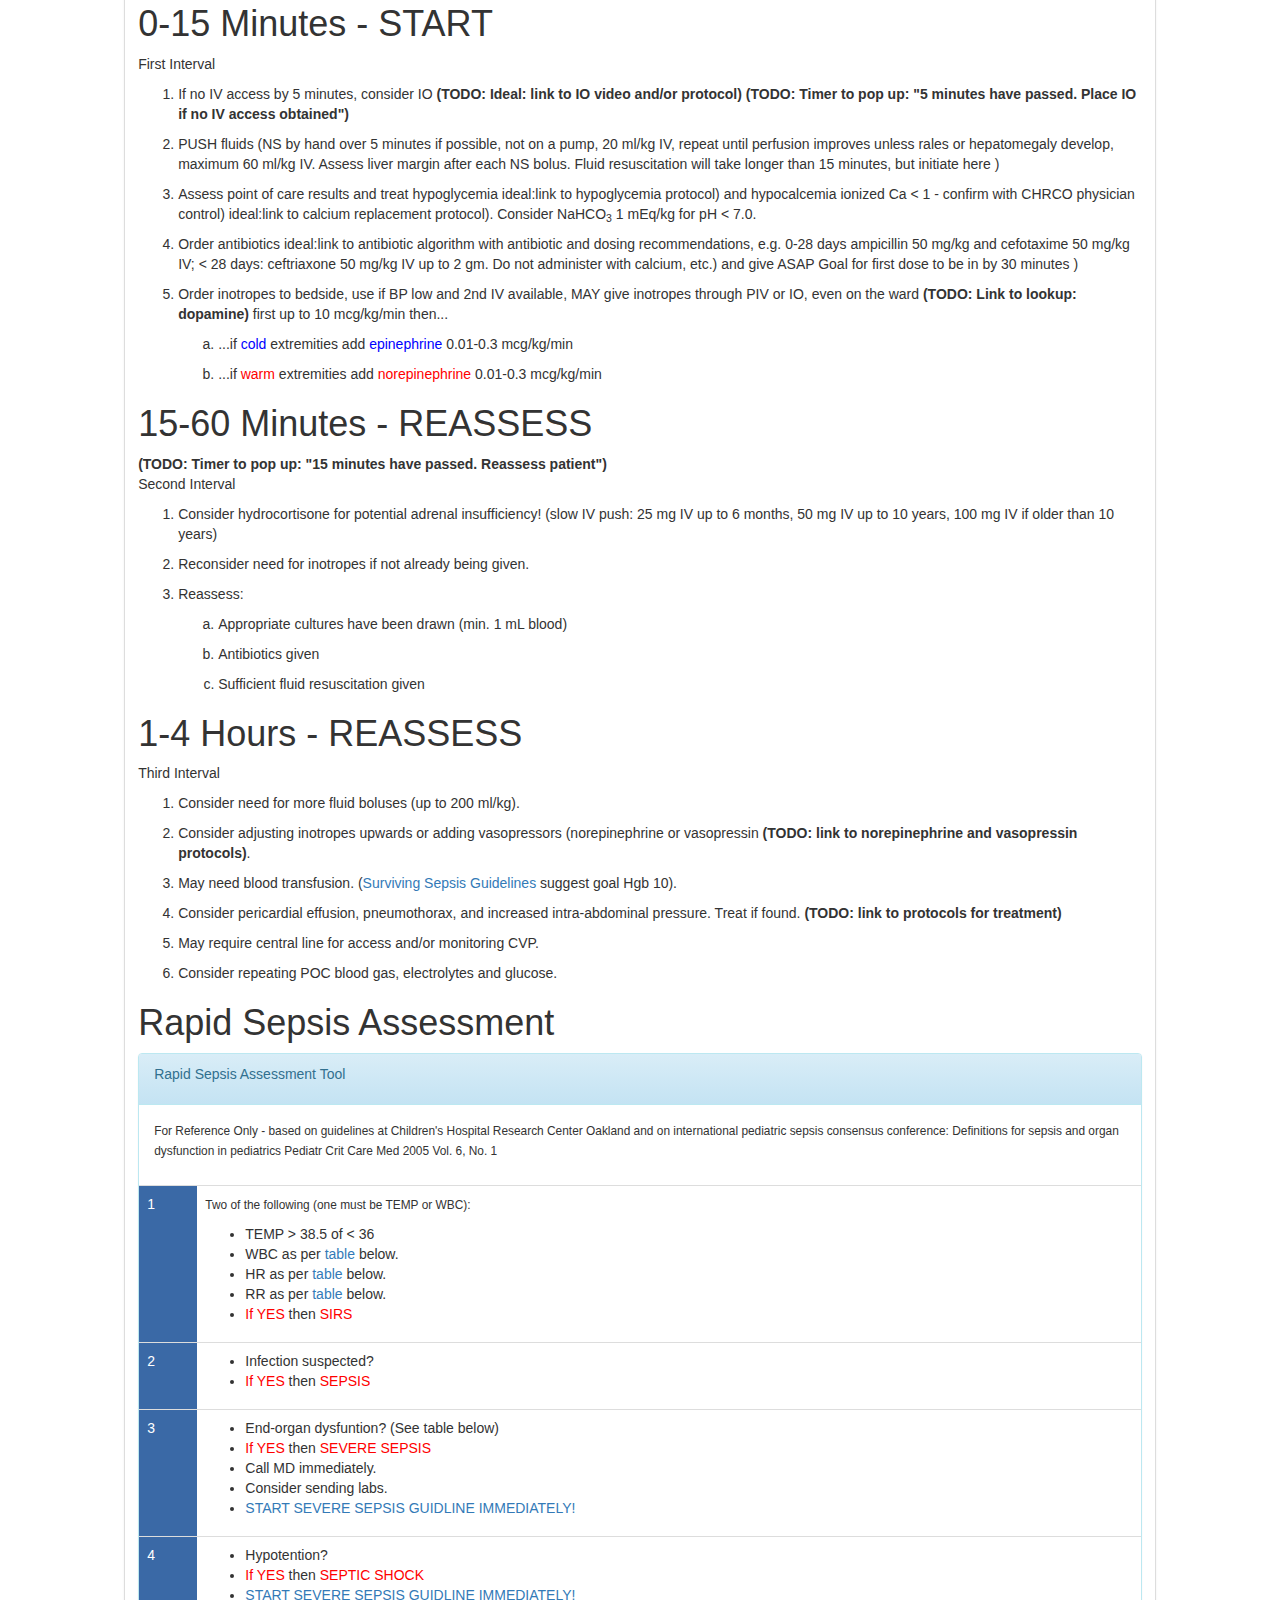
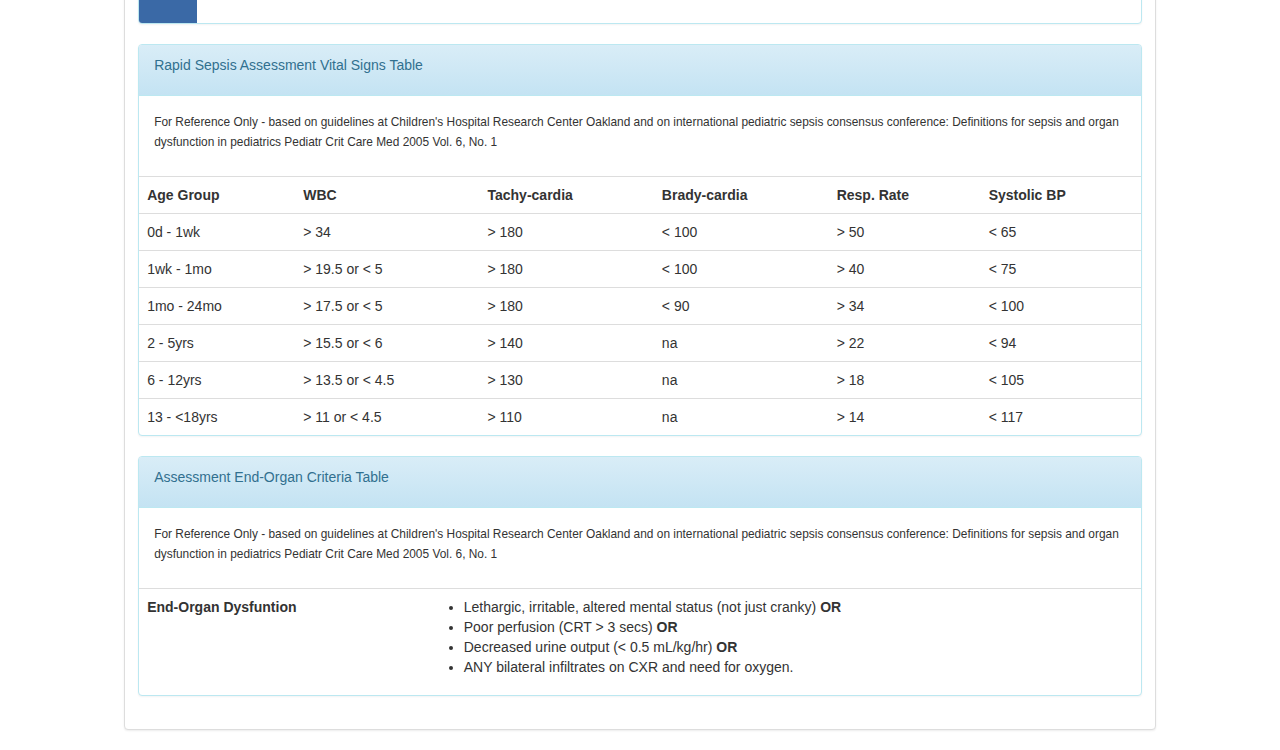
<file: NewSepsisHtml-master/index.html>
<!DOCTYPE html>
<html class="no-js" lang="en">
<head>
	<title>New Sepsis HTML</title>
	<meta name="description" content="TODO">
	<meta name="viewport" content="width=device-width, initial-scale=1">
	<link rel="stylesheet" href="normalize-3.0.3.min.css">
	<link rel="stylesheet" href="bootstrap-3.3.4.min.css">
	<link rel="stylesheet" href="bootstrap-theme-3.3.4.min.css">
	<link rel="stylesheet" href="jquery.countdown-2.0.1.min.css">
	<link rel="stylesheet" href="custom-0.0.1.css">
	<script src="modernizr-2.8.3.min.js"></script>
</head>
<body>
	<header>
		<nav class="navbar navbar-default navbar-fixed-top" >
			<div class="container-fluid" style="background-color:powderblue;">

				<div class="navbar-header">
					<a class="navbar-brand" href="#" style=" font-size:25px; padding-left: 80px;">Abhigyataa / Training</a>
					<button class="navbar-toggle collapsed" data-toggle="collapse" data-target="#navbar-collapse-1">
						<span class="sr-only"></span>
						<span class="icon-bar"></span>
						<span class="icon-bar"></span>
						<span class="icon-bar"></span>
					</button><!-- /.navbar-toggle .collapsed -->
				</div><!-- /.navbar-header -->

				
				

			</div><!-- /.container-fluid -->
		</nav><!-- /.navbar .navbar-default -->
	</header>

	<!-- Main Content Start -->

<div class="row">
	<div class="col-xs-12 col-md-offset-1 col-md-10">
		<div class="container-fluid">

			<div class="jumbotron">
				<div class="row">
					<div class="col-xs-offset-1 col-xs-10">
				    <h1 class="title">Sepsis Pediatric Bundle</h1>
				    <p style="font-size:0.9em">(Version 4-24-2012)</p>
				    <p style="text-transform:uppercase"><small><b>Children's Hospital Research Center Oakland</b></small></p>
				    <p style="display:inline-block">Heidi Flori, M.D.</p>
				    <p style="display:inline-block">&nbsp;&nbsp;&nbsp;&nbsp;</p>
				    <p style="display:inline-block">Natalie Cvijanovich M.D.</p>
					</div><!-- /.col-xs-offset-10 .col-xs-10 -->
				</div><!-- /.row -->
			</div><!-- /.jumbotron -->

			<div class="row">
				<div class="col-xs-12">
					<div class="thumbnail">
						<div class="caption">
			        <div class="panel panel-danger">
			        	<div class="panel-heading">
			        		<h1>Do Not Miss</h1>
			        	</div><!-- /.panel-heading -->
			        	<div class="panel-body do-not-miss">
			        		<div class="alert alert-warning">
			        			<p>Initially, pediatric patients present with:</p>
			        			<ul>
			        				<li>Low or high temperature</li>
			        				<li>Tachycardia</li>
			        				<li>Altered mental status</li>
			        				<li>Poor perfusion or flash capillary refill</li>
			        			</ul>
			        		</div><!-- /.alert .alert-warning -->
			        		<div class="alert alert-warning">
			        			<p>Hypotension is a LATE finding.</p>
			        		</div><!-- /.alert .alert-warning -->
			        	</div><!-- /.panel-body .do-not-miss -->
			        </div><!-- /.panel .panel-danger -->
						</div><!-- /.caption -->
					</div><!-- /.thumbnail -->
				</div><!-- /.col-xs-12  -->
			</div><!-- /.row -->

			<div class="row">
				<div class="col-xs-12">
					<div class="thumbnail">
						<div class="caption">
							<ul>
								<li>
									<p><a href="#sepsis-pediatric-treatment-bundle"><b>Sepsis Pediatric Treatment Bundle</b></a></p>
									<ul>
										<li><p><a href="#period-zero">&quotTime Zero&quot</a></p></li>
										<li><p><a href="#period-one">0-15 Minutes</a></p></li>
										<li><p><a href="#period-two">15-60 Minutes</a></p></li>
										<li><p><a href="#period-three">1-4 Hours</a></p></li>
			        		</ul>
								</li>
								<li>
									<p><a href="#rapid-sepsis-assessment"><b>Rapid Sepsis Assessment</b></a></p>
									<ul>
										<li><p><a href="#assessment-tool">Assessment Tool</a></p></li>
										<li><p><a href="#assessment-vital-signs-table">Assessment Vital Signs Table</a></p></li>
										<li><p><a href="#assessment-end-organ-criteria-table">Assessment End-Organ Criteria Table</a></p></li>
			        		</ul>
								</li>
							</ul>
						</div><!-- /.caption -->
					</div><!-- /.thumbnail -->
				</div><!-- /.col-xs-12  -->
			</div><!-- /.row -->

			<div class="row">
				<div class="col-xs-12">
					<div class="thumbnail">
						<div class="caption">
			        <section id="period-zero">
								<h1>&quotTime Zero&quot</h1>
								<p>The first point at which anyone considers that a child might be septic.</p>
								<ol type="1">
									<li><p><b>Concern for shock</b> - Besides fever, tachycardia, and hypotension, some patients present initially only with altered mental status and decreased perfusion (delayed or flash capillary refill) – refer to <a href="#rapid-sepsis-assessment">RAPID SEPSIS ASSESSMENT TOOL</a></p></li>
									<li><p>Call Rapid Response Team or move to resuscitation room.</p></li>
									<li><p>Place <b>oxygen</b> on <b>all</b> patients - min. 2 L NC to keep SpO2 > 94%!</p></li>
									<li><p>Initiate attempts at <b>IV access</b> and <b>lab testing</b> <b>(OK to use Broviac/central line)</b>: <b>POC</b> tests - blood gas, glucose, lytes, lactate.  Also CBC, Chem 8, blood cultures)</p></li>
									<li><p>Know IO equipment location.</p></li>
								</ol>
							</section><!-- /#period-zero -->

							<section id="period-one">
								<h1>0-15 Minutes - START</h1>
								<p>First Interval</p>
								<ol type="1">
									<li><p>If no IV access by 5 minutes, consider IO <b>(TODO: Ideal: link to IO video and/or protocol)</b> <b>(TODO: Timer to pop up: &quot5 minutes have passed. Place IO if no IV access obtained&quot)</b></p></li>
									<li><p>PUSH fluids (NS by hand over 5 minutes if possible, not on a pump, 20 ml/kg IV, repeat until perfusion improves unless rales or hepatomegaly develop, maximum 60 ml/kg IV.  Assess liver margin after each NS bolus. Fluid resuscitation will take longer than 15 minutes, but initiate here )</p></li>
									<li><p>Assess point of care results and treat hypoglycemia ideal:link to hypoglycemia protocol) and hypocalcemia ionized Ca &lt 1 - confirm with CHRCO physician control)  ideal:link to calcium replacement protocol).  Consider NaHCO<sub>3</sub> 1 mEq/kg for pH &lt 7.0.</p></li>
									<li><p>Order antibiotics  ideal:link to antibiotic algorithm with antibiotic and dosing recommendations, e.g. 0-28 days ampicillin 50 mg/kg and cefotaxime 50 mg/kg IV; &lt 28 days: ceftriaxone 50 mg/kg IV up to 2 gm.  Do not administer with calcium, etc.) and give ASAP  Goal for first dose to be in by 30 minutes )</p></li>
									<li>
										<p>Order inotropes to bedside, use if BP low and 2nd IV available, MAY give inotropes through PIV or IO, even on the ward <b>(TODO: Link to lookup: dopamine)</b> first up to 10 mcg/kg/min then...</p>
										<ol type="a">
											<li><p>...if <span style="color:blue">cold</span> extremities add <span style="color:blue">epinephrine</span> 0.01-0.3 mcg/kg/min</p></li>
											<li><p>...if <span style="color:red">warm</span> extremities add <span style="color:red">norepinephrine</span> 0.01-0.3 mcg/kg/min</p></li>
										</ol>
									</li>
								</ol>
			        </section><!-- /#period-one -->

							<section id="period-two">
								<h1>15-60 Minutes - REASSESS</h1>
								<b>(TODO: Timer to pop up: &quot15 minutes have passed. Reassess patient&quot)</b>
								<p>Second Interval</p>
								<ol type="1">
									<li><p>Consider hydrocortisone for potential adrenal insufficiency! (slow IV push: 25 mg IV up to 6 months, 50 mg IV up to 10 years, 100 mg IV if older than 10 years)</p></li>
									<li><p>Reconsider need for inotropes if not already being given.</p></li>
									<li>
									<p>Reassess:</p>
									<ol type="a">
										<li><p>Appropriate cultures have been drawn (min. 1 mL blood)</p></li>
										<li><p>Antibiotics given</p></li>
										<li><p>Sufficient fluid resuscitation given</p></li>
									</ol>
									</li>
								</ol>
			        </section><!-- /#period-two -->

							<section id="period-three">
								<h1>1-4 Hours - REASSESS</h1>
								<p>Third Interval</p>
								<ol type="1">
									<li><p>Consider need for more fluid boluses (up to 200 ml/kg).</p></li>
									<li><p>Consider adjusting inotropes upwards or adding vasopressors (norepinephrine or vasopressin <b>(TODO: link to norepinephrine and vasopressin protocols)</b>.</p></li>
									<li><p>May need blood transfusion. (<a href="http://www.survivingsepsis.org/Pages/default.aspx">Surviving Sepsis Guidelines</a> suggest goal Hgb 10).</p></li>
									<li><p>Consider pericardial effusion, pneumothorax, and increased intra-abdominal pressure. Treat if found. <b>(TODO: link to protocols for treatment)</b></p></li>
									<li><p>May require central line for access and/or monitoring CVP.</p></li>
									<li><p>Consider repeating POC blood gas, electrolytes and glucose.</p></li>
								</ol>
			        </section><!-- /#period-three -->

			        <section id="rapid-sepsis-assessment">
								<h1 style="text-align:left">Rapid Sepsis Assessment</h1>
			        </section><!-- /#rapid-sepsis-assessment -->

							<section id="assessment-tool">
				        <div class="panel panel-info">
				        	<div class="panel-heading">
										<p>Rapid Sepsis Assessment Tool</p>
				        	</div><!-- /.panel-heading -->
				        	<div class="panel-body">
										<p><small>For Reference Only - based on guidelines at Children's Hospital Research Center Oakland and on international pediatric sepsis consensus conference: Definitions for sepsis and organ dysfunction in pediatrics Pediatr Crit Care Med 2005 Vol. 6, No. 1</small></p>
				        	</div><!-- /.panel-body -->
										<table class="table">
											<tr>
												<td style="background-color:#3a69a6; color:#fff">1</td>
												<td>
													<p><small>Two of the following (one must be TEMP or WBC):</small></p>
													<ul>
														<li>TEMP &gt 38.5 of &lt 36</li>
														<li>WBC as per <a href="#assessment-vital-signs-table">table</a> below.</li>
														<li>HR as per <a href="#assessment-vital-signs-table">table</a> below.</li>
														<li>RR as per <a href="#assessment-vital-signs-table">table</a> below.</li>
														<li><span style="color:red">If YES</span> then <span style="color:red">SIRS</li>
													</ul>
												</td>
											</tr>
											<tr>
												<td style="background-color:#3a69a6; color:#fff">2</td>
												<td>
													<ul>
														<li>Infection suspected?</li>
														<li><span style="color:red">If YES</span> then <span style="color:red">SEPSIS</span></li>
													</ul>
												</td>
											</tr>
											<tr>
												<td style="background-color:#3a69a6; color:#fff">3</td>
												<td>
													<ul>
														<li>End-organ dysfuntion? (See table below)</li>
														<li><span style="color:red">If YES</span> then <span style="color:red">SEVERE SEPSIS</span></li>
														<li>Call MD immediately.</li>
														<li>Consider sending labs.</li>
														<li><a href="#period-one">START SEVERE SEPSIS GUIDLINE IMMEDIATELY!</a></li>
													</ul>
												</td>
											</tr>
											<tr>
												<td style="background-color:#3a69a6; color:#fff">4</td>
												<td>
													<ul>
														<li>Hypotention?</li>
														<li><span style="color:red">If YES</span> then <span style="color:red">SEPTIC SHOCK</li>
														<li><a href="#period-one">START SEVERE SEPSIS GUIDLINE IMMEDIATELY!</a></li>
													</ul>
												</td>
											</tr>
										</table><!-- /.table -->
				        </div><!-- /.panel .panel-info -->
			        </section><!-- /#assessment-tool -->

							<section id="assessment-vital-signs-table">
				        <div class="panel panel-info">
				        	<div class="panel-heading">
										<p>Rapid Sepsis Assessment Vital Signs Table</p>
				        	</div><!-- /.panel-heading -->
				        	<div class="panel-body">
										<p><small>For Reference Only - based on guidelines at Children's Hospital Research Center Oakland and on international pediatric sepsis consensus conference: Definitions for sepsis and organ dysfunction in pediatrics Pediatr Crit Care Med 2005 Vol. 6, No. 1</small></p>
				        	</div><!-- /.panel-body -->
										<table class="table">
											<tr>
												<th>Age Group</th>
												<th>WBC</th>
												<th>Tachy-cardia</th>
												<th>Brady-cardia</th>
												<th>Resp. Rate</th>
												<th>Systolic BP</th>
											</tr>
											<tr>
												<td nowrap>0d - 1wk</td>
												<td nowrap>&gt 34</td>
												<td>&gt 180</td>
												<td>&lt 100</td>
												<td>&gt 50</td>
												<td>&lt 65</td>
											</tr>
											<tr>
												<td nowrap>1wk - 1mo</td>
												<td nowrap>&gt 19.5 or &lt 5</td>
												<td>&gt 180</td>
												<td>&lt 100</td>
												<td>&gt 40</td>
												<td>&lt 75</td>
											</tr>
											<tr>
												<td nowrap>1mo - 24mo</td>
												<td nowrap>&gt 17.5 or &lt 5</td>
												<td>&gt 180</td>
												<td>&lt 90</td>
												<td>&gt 34</td>
												<td>&lt 100</td>
											</tr>
											<tr>
												<td nowrap>2 - 5yrs</td>
												<td nowrap>&gt 15.5 or &lt 6</td>
												<td>&gt 140</td>
												<td>na</td>
												<td>&gt 22</td>
												<td>&lt 94</td>
											</tr>
											<tr>
												<td nowrap>6 - 12yrs</td>
												<td nowrap>&gt 13.5 or &lt 4.5</td>
												<td>&gt 130</td>
												<td>na</td>
												<td>&gt 18</td>
												<td>&lt 105</td>
											</tr>
											<tr>
												<td nowrap>13 - &lt18yrs</td>
												<td nowrap>&gt 11 or &lt 4.5</td>
												<td>&gt 110</td>
												<td>na</td>
												<td>&gt 14</td>
												<td>&lt 117</td>
											</tr>
										</table>
				        </div><!-- /.panel .panel-info -->
			        </section><!-- /#assessment-vital-signs-table -->

							<section id="assessment-end-organ-criteria-table">
				        <div class="panel panel-info">
				        	<div class="panel-heading">
										<p>Assessment End-Organ Criteria Table</p>
				        	</div><!-- /.panel-heading -->
				        	<div class="panel-body">
										<p><small>For Reference Only - based on guidelines at Children's Hospital Research Center Oakland and on international pediatric sepsis consensus conference: Definitions for sepsis and organ dysfunction in pediatrics Pediatr Crit Care Med 2005 Vol. 6, No. 1</small></p>
				        	</div><!-- /.panel-body -->
										<table class="table">
											<tr>
												<td><b>End-Organ Dysfuntion</b></td>
												<td>
													<ul>
														<li>Lethargic, irritable, altered mental status (not just cranky) <b>OR</b></li>
														<li>Poor perfusion (CRT &gt 3 secs) <b>OR</b></li>
														<li>Decreased urine output (&lt 0.5 mL/kg/hr) <b>OR</b></li>
														<li>ANY bilateral infiltrates on CXR and need for oxygen.</li>
													</ul>
												</td>
											</tr>
										</table><!-- /.table -->
				        </div><!-- .panel .panel-info -->
			        </section><!-- /#assessment-end-organ-criteria-table -->
						</div><!-- /.caption -->
					</div><!-- /.thumbnail -->
				</div><!-- /.col-xs-12 -->
			</div><!-- /.row -->

		</div><!-- /.container-fluid -->
	</div><!-- /.col-xs-12 .col-md-offset-1 .col-md-10 -->
</div><!-- /.row -->

	<!-- Main Content End -->

	<script>window.jQuery || document.write('<script src="jquery-1.11.3.min.js"><\/script>')</script>
	<script src="plugins-0.0.0.js"></script>
	<script src="bootstrap-3.3.4.min.js"></script>
	<script src="jquery.countdown.plugin-2.0.1.min.js"></script>
	<script src="jquery.countdown-2.0.1.min.js"></script>
	<script>
		$(function () {
			$('#navBarElapsed').countdown({
				since: 0, 
				padZeroes: true, 
				compact: true, 
				description: 'Elapsed'
			});
		});
		$(function () {
			$('#navBarTimeToTask').countdown({
				until: 900, 
				padZeroes: true, 
				compact: true, 
				description: 'Assess', 
				format: 'hMS',
				onExpiry: sendAlert
			});
			function sendAlert() {
				$('#navBarTimeToTask').countdown('option', 'until', '900');
				alert('Check Vital Signs');
			}
		});
	</script>

</body>
</html>
</file>
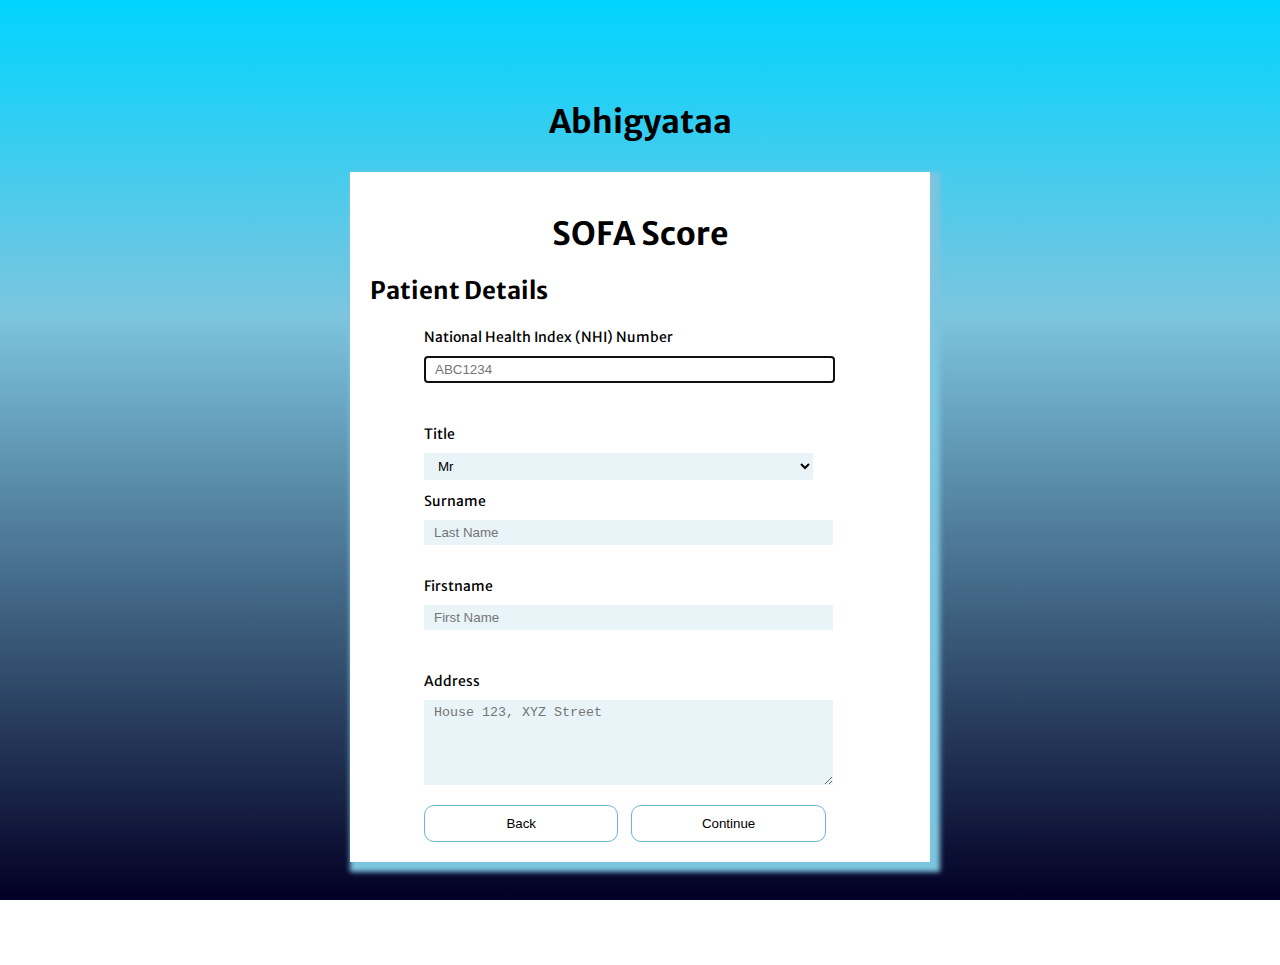
<file: SOFA_Calculator-master/page2.html>
<!DOCTYPE html>
<html lang="en">
    
    <head>
        <meta charset="utf-8">
        <meta http-equiv="X-UA-Compatible" content="IE=edge">
        <title>SOFA Scores</title>
        <meta name="description" content="The website will assist hospital staff in the intensive care unit (ICU)to assess the mortality risk of patients due to sepsis.">
	<meta name="keyword" content="Assignment Two, Calculator, SOFA Score">
        <meta name="author" content="Emily Nguyen">
        <link rel="stylesheet" type="text/css" href="css/style1.css">
             <script src="js/app.js"></script>
    </head>
<body class="gradient">
    <h1 id="abhi">Abhigyataa</h1>
<div class="detail_screen box-shadow">
<h1> SOFA Score</h1>

<h2>Patient Details</h2>
    <!--THIS IS THE PATIENT DETAIL FORM -->
<form name="patient_detail" action="page3.html" method="GET" onsubmit="return validateForm()">
<div id="NHI_Box">
<label for="NHI">	National Health Index (NHI) Number </label> 
<input type="text" class="form_textbox" id="NHI" name="NHI" maxlength="7"  placeholder="ABC1234" required autofocus > 
<span class="form_error_hidden" id="NHI_error"> The NHI has the following format ABC1234. It is three capitalized letters followed by 4 numbers.  </span></div>
<div id="name">
<label for="title">Title</label>
<select name="title" id="title" class="form_textbox" >
<option value="Mr">Mr</option>
<option value="Mrs">Mrs</option>
<option value="Miss">Miss</option>
<option value="Ms">Ms</option>
<option value="Dr">Dr</option>
<option value="Sir">Sir</option>
<option value="Madam">Madam</option>
</select>
<label for="lname">Surname</label> 
<input class="form_textbox" id="lname" type="text" name="lname" placeholder="Last Name" required> 
<span class="form_error_hidden" id="lname_error"> Incorrect input. Please enter your last name. </span><br>
<label  for="fname">Firstname </label>
<input class="form_textbox" id="fname" type="text" name="fname" placeholder="First Name" required> 
<span class="form_error_hidden" id="fname_error"> Incorrect input. Please enter your first name. </span>
</div>
<div id="address_Box">
<label for="address"> Address</label> 
<textarea class="form_textbox" id="address" name="address" placeholder="House 123, XYZ Street" rows="5" cols="100" required></textarea> </div>
<input type="reset" value="Back" onclick="window.location.href='page1.html';">
<input type="submit" value="Continue">
</form> 
</div>
</body>
</html>
</file>
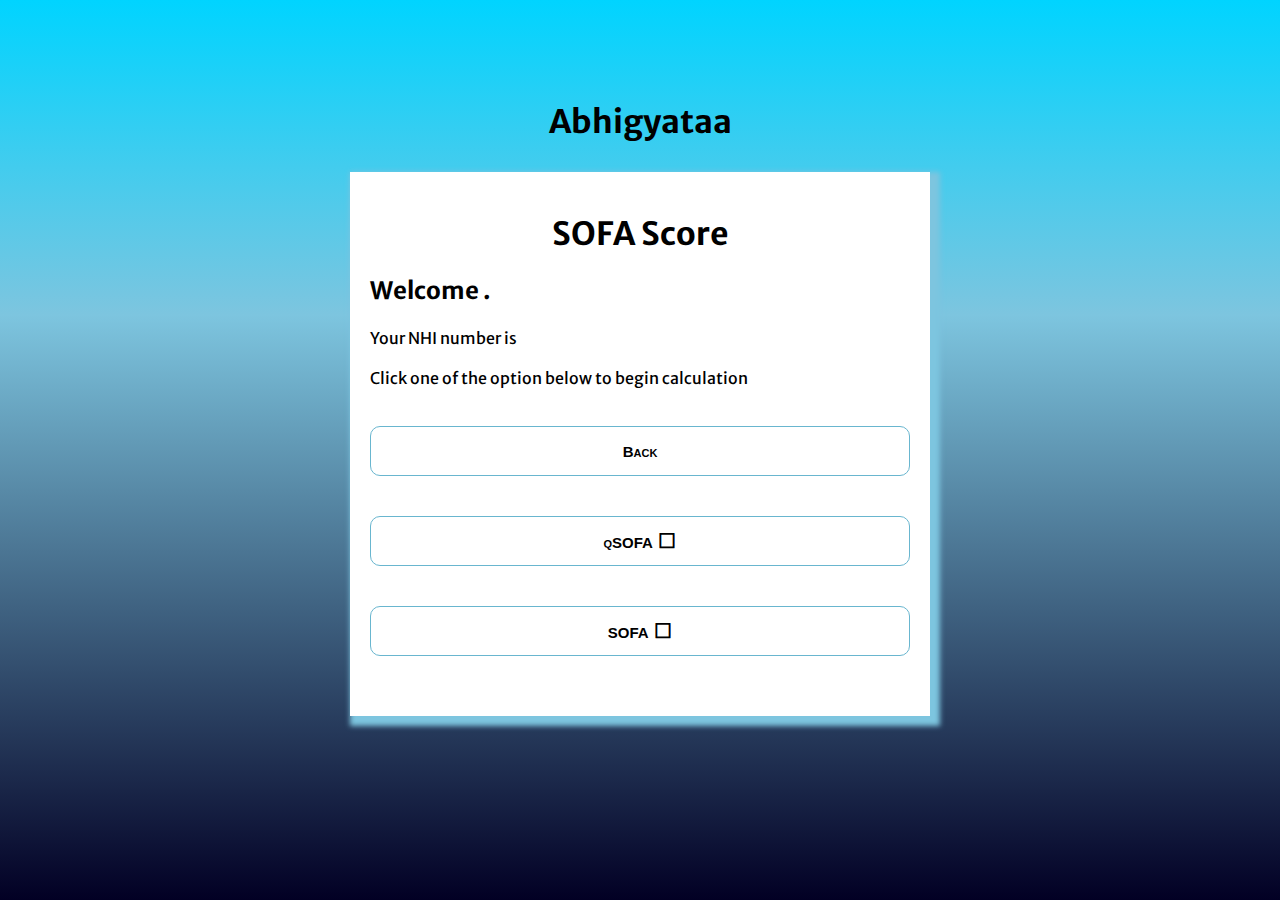
<file: SOFA_Calculator-master/page3.html>
<!DOCTYPE html>
<html lang="en">
   <head>
      <meta charset="utf-8">
      <meta http-equiv="X-UA-Compatible" content="IE=edge">
      <title>SOFA Scores</title>
      <meta name="description" content="The website will assist hospital staff in the intensive care unit (ICU)to assess the mortality risk of patients due to sepsis.">
      <meta name="keyword" content="Assignment Two, Calculator, SOFA Score">
      <meta name="author" content="Emily Nguyen">
      <link rel="stylesheet" type="text/css" href="css/style1.css">
      <script src="js/app.js"></script>
   </head>
   <body class="gradient" onload="displayWelcome();">
      <h1 id="abhi">Abhigyataa</h1>
      <div class="calc_screen box-shadow">
         <h1>SOFA Score</h1>
         <div id="individual_details"></div>
         <p> Click one of the option below to begin calculation</p>
         <br>
                  <Button type="button" class="openBar" onclick="window.location.href='page2.html';"> Back</Button> <br><br>
         <button class="start_qSOFA openBar" onclick="openqSOFA();"> qSOFA</button>
         <br><br>
         <div id="qSOFA" class=" collapsible hidden">
                   <!--THIS IS THE qSOFA CALCULATOR -->
            <form class="Calc" name="qSOFA" >
               <fieldset>
                  <h4>
                     Low Blood Pressure
                  </h4>
                  <p>Enter your blood pressure count </p>
                  <div class="slidecontainer">
                     <div id="q_pressure" >
                        <input type="range" min="50" max="150" value="125" class="slider" id="myRange1" onchange="changeValue(1)">
                        <div class="sliderVal" id="output1"></div>
                     </div>
                  </div>
               </fieldset>
               <fieldset>
                  <h4>
                     High Respiratory Rate
                  </h4>
                  <p> How many breaths per minutes? </p>
                  <div class="slidecontainer">
                     <div id="q_respiratory" >
                        <input type="range" min="0" max="40" value="0" class="slider" id="myRange2" onchange="changeValue(2)">
                        <div class="sliderVal" id="output2"></div>
                     </div>
                  </div>
               </fieldset>
               <fieldset>
                  <h4>
                     Altered Mentation   
                  </h4>
                  <div class="slidecontainer">
                     <div id="q_mentation" >
                        <input type="range" min="3" max="15" value="15" class="slider" id="myRange3" onchange="changeValue(3)">
                        <div class="sliderVal" id="output3"></div>
                     </div>
                  </div>
               </fieldset>
               <p class="emphasis" id="total_qSOFA"></p>
           
               <span class="hidden" id="warning"> High risk warning!   </span>
              <br>
            </form>
         </div>
         
         <button class="start_SOFA openBar" onclick="openSOFA();"> SOFA</button>
         <br><br>
         <div id="SOFA" class=" collapsible hidden">
                 <!--THIS IS THE SOFA CALCULATOR -->
            <form name="SOFA" class="Calc">
               <fieldset class="Hover_Effect" onclick="enable();">
                  <label for="respiratory" > <input type="radio"  id="respiratory" value="respiratory" name="SOFA_choice" > Respiratory System</label>
                  <div class="hidden" id="respiratory_choice">
                     <br>
                     <label for="respiratory_ans"> <input type="number" name="respiratory_ans" class="measure" min="0" max="500" step="10" value="400" id="respiratory_ans">  PaO2/FiO2 (mmHg)  </label>
                     <label for="ventilated">    <input type="checkbox" name="ventilated" id="ventilated" value="mechanically ventilated">Mechanically Venitilated
                  </label>
                  </div>
               </fieldset>
               <fieldset class="Hover_Effect" onclick="enable();">
                  <label for="nervous" > <input name="SOFA_choice" type="radio" id="nervous" value="nervous" >  Nervous System</label>
                  <div class="hidden" id="nervous_choice">
                     <br>
                     <label for="nervous_ans">Glasgow coma scale <br> <br> <input type="number" class="measure" name="nervous_ans" id="nervous_ans" min="0" max="15" value="15" step="1">  </label>
                  </div>
               </fieldset>
               <fieldset class="Hover_Effect" onclick="enable();">
                  <label for="cardiovascular" ><input name="SOFA_choice" type="radio" id="cardiovascular" value="cardiovascular" >  Cardiovascular System</label>
                  <div class="hidden" id="cardio_choice">
                     <br> 
                     <label for="cardio_type">
                        Different measurement for CardioVascular System
                        <select name="cardio_type" class="form_textbox" id="cardio_type"  onchange="selection(this.value);">
                           <option value="MAP">Mean arterial pressure </option>
                           <option value="Admin">Administration of vasopressors required</option>
                        </select>
                     </label>
                     <br>
                     <div id="MAP" class="visible"><label for="cardiovascular_ans">Mean arterial pressure 
                        <input type="number" class="measure" id="cardiovascular_ans" name="cardio_ans" min="0" max="140" step="10" value="70"></label>
                     </div>
                     <div id="Admin" class="hidden">

                        <label for="cardiovascular_ans_ALT">   Administration of vasopressors required <br>    <br>   
                        <input class="measure" type="number" name="cardio_ans" min="0" max="10" step="0.1"  id="cardiovascular_ans_ALT"> 
                        </label>                        <label for="vasopressors">
                          
                           
                           <select name="cardio_ans" class="measure"   id="vasopressors" >
                              <option selected value="None"> None </option>
                              <option value="Dopamine">Dopamine</option>
                              <option value="Dobutamine">Dobutamine</option>
                              <option value="Norepinephrine">Norepinephrine</option>
                              <option value="Epinephrine">Epinephrine</option>
                           </select>
                        </label>
                     </div>
                  </div>
               </fieldset>
               <fieldset class="Hover_Effect" onclick="enable();">
                  <label for="liver" ><input name="SOFA_choice" type="radio" id="liver" value="liver">  Liver </label> 
                  <div class="hidden" id="liver_choice">
                    <br>
                     <label for="liver_ans">
                        Bilirubin (mg/dl) [μmol/L]
                        <br> <br>                  <input  class="measure" type="number" value="1" id="liver_ans" name="liver_ans" > 
                       
                      </label>
     <label for="liver_measurement">
         <select class="measure" name="liver_measurement" id="liver_measurement">
                           <option value="mg/dl">mg/dl</option>
                           <option value="μmol/L">μmol/L</option>
         </select></label>
                  </div>
               </fieldset>
               <fieldset class="Hover_Effect" onclick="enable();">
                  <label for="coagulation" ><input name="SOFA_choice" type="radio" id="coagulation" value="coagulation"> Coagulation</label>
                  <div class="hidden" id="coagulation_choice"><br>
                     <label for="coagulation_ans">   <input type="number"  class="measure"  id="coagulation_ans" min="0" max="200" value="150" step="20"> Platelets×103/µl  </label>
                  </div>
               </fieldset>
               <fieldset class="Hover_Effect" onclick="enable();">
                  <label for="kidney" >  <input name="SOFA_choice" type="radio" id="kidney" value="kidney" > Kidney </label>
                  <div class="hidden" id="kidney_choice">
                     <br> 
                     <label for="kidney_type">Different measurement for Kidney
                        <select name="kidney_type" class="form_textbox" id="kidney_type" onchange="selection(this.value);">
                           <option value="Creatinine">Creatinine </option>
                           <option value="Urine">Urine output</option>
                        </select>
                     </label>
                     <br>
                     <div id="Creatinine" class="visible">
                        <label for="kidney_ans"> <br> Creatinine (mg/dl) [μmol/L]
                        <br>
                        <br> <input  class="measure"  type="number" id="kidney_ans" name="kidney_ans"></label> 
                 <label for="kidney_measurement">
                        <select class="measure" name="kidney_measurement" id="kidney_measurement" >
                           <option value="mg/dl">mg/dl</option>
                           <option value="μmol/L">μmol/L</option>
                     </select></label>
                     </div>
                     <div id="Urine" class="hidden" >
                        <label for="kidney_ans_ALT"> <br> Urine Output (ml/d)
                        <br> <input type="number" id="kidney_ans_ALT" name="kidney_ans" min="0" max="1000" value="1000" step="100"></label>
                     </div>
                  </div>
               </fieldset>
               <button type="button" onclick="calculateSOFA();">Calculate SOFA</button>
               <div id="SOFA_total" class="hidden">
                  <h4 id="total_SOFA">Total</h4>
                  <span id="warning_SOFA"></span>
               </div>
            </form>
         </div>
                   
      </div>
   </body>
</html>
</file>
<file: NewSepsisHtml-master/custom-0.0.1.css>
body {
	padding-top: 150px;
}

/*
  Countdown JS Timer
*/

.is-countdown {
	margin: 0px 5px;
}

#navBarElapsed {
	text-align: center;
	background-color: #fcf8e4;
}

#navBarTimeToTask {
	text-align: center;
	background-color: #fcf8e4;
}

/*
  Guideline Do Not Miss Styling
*/

.do-not-miss {
	font-size: 150%;
}
</file>
<file: SOFA_Calculator-master/css/style1.css>
@import url('https://fonts.googleapis.com/css?family=Merriweather+Sans&display=swap');


/*TEXT STYLING*/
body{
font-family: 'Merriweather Sans', sans-serif;
}
h1{
	text-align:center;
}
p{
	line-height:1.5em;
}

nav{
	background-color: #69b6cf;
}
div{
	margin-bottom: 10px;
}
button{
	margin: auto 25%;
}
.emphasis{
    font-weight: bold;
}


/* FORM ERROR STYLING*/

.form_error{
	border: 1px solid red;
	background-color:white;
	color:red;
		padding:5px 10px;
display:block;
margin: 10px 0;
width: 90%;
}
.form_error_visible{
	visibility:visible;
	color:red;
font-size:12px;
}
.form_error_hidden{
	visibility: hidden;
	font-size:5px;
}
.form_textbox{
		padding:5px 10px;
display:block;
margin: 10px 0;
border:none;
background-color:#e8f4f8;
width: 90%;
}
/*FORM STYLING*/
form{
	padding-left: 10%;
	padding-right:10%;

}
fieldset{
    margin: 10px 0px;
    border: 1px solid #e8f4f8;
}
.current{
    border: 2px solid rgba(125,197,223,1);
    box-shadow: 10px 10px 10px #e8f4f8;}
    
button , input[type=submit],input[type=reset]{
	margin-top: 10px;
	width: 45%;
	border:none;
	border-radius: 10px;
	color:black;
border: 1px solid #69b6cf;
	background-color:white;
padding: 10px;
margin-right: 10px;

}
button:hover, input[type=submit]:hover, input[type=reset]:hover, .active{
background-color: #69b6cf;
color:white;
transition-duration:0.3s;
}

input[type=checkbox]{
    height: 20px;
    width: 20px;
}


label{
text-align:left;
         font-size: 14px;
}
input:focus, textarea:focus{
border: 1px solid #69b6cf;
transition-duration:0.3s;
padding:5px 10px;
background-color:white;
}

/*SLIDER STYLING*/

.slider{
  -webkit-appearance: none;  /* Override default CSS styles */
  appearance: none;
  width: 90%;
  height: 25px; 
  background: #e8f4f8; 
  outline: none; 
  opacity: 0.7; /* Set transparency (for mouse-over effects on hover) */
  -webkit-transition: .2s; /* 0.2 seconds transition on hover */
  transition: opacity .2s;
}
/* Mouse-over effects */
.slider:hover {
  opacity: 1; /* Fully shown on mouse-over */
}
.slidercontainer{
	display:grid;
	grid-template-columns: auto 50px;
}
.slider::-webkit-slider-thumb {
  -webkit-appearance: none; /* Override default look */
  appearance: none;
  width: 25px; 
  height: 25px;
  background:#7dc5df; 
  cursor: pointer;
}

.slider::-moz-range-thumb {
  width: 25px; 
  height: 25px; 
  background: #7dc5df; 
  cursor: pointer; 
}

.sliderVal{
    float:right;
}

/*BOX STYLING*/
.box-shadow{
	margin: 30px;
	padding: 20px;
	box-shadow: 5px 5px 5px 5px #7dc5df;
	background-color:white;
}
.gradient{
	background: linear-gradient( rgba(0,212,255,1) 0%, rgba(125,197,223,1) 35%, rgba(2,0,36,1));
	margin: 8% 25%;
    height:auto;
    background-repeat:no-repeat;
    background-size:cover;
    background-position: center;
    background-attachment: fixed;
}


/*qSOFA FORM STYLING*/
.qSOFA, .SOFA{
  background-color: #eee;
  color: #444;
  cursor: pointer;
  padding: 18px;
  width: 100%;
  border: none;
  text-align: left;
  outline: none;
  font-size: 15px;	
}

/* VISIBILITY*/

.hidden{
	display:none;
}
.visible{
	display:block;
}

/*THE BUTTON STYLING FOR PAGE 3 */

.openBar{
	width:100%;
margin:0;
padding:0;
height: 50px;
    font-weight: bold;
    font-variant: small-caps;
    vertical-align: middle;
    font-size: 15px;
    margin-bottom:  20px;
}


.qSOFA, .SOFA{
overflow:hidden;
  padding: 0 18px;
  background-color: white;
  max-height: 0;
  overflow: hidden;
  transition: max-height 0.2s ease-out;
}
.start_qSOFA:after, .start_SOFA:after {
  content: '     \02610'; 
  font-size: 20px;
}

.active:after {
  content: "     \02611"; 
}

/*WARNING STYLING*/
.red{
    background-color:red;
    color:white;
}
.green{
   background-color:green;
    color:white;
}
.yellow{
    
       background-color:yellow;

}



/* STYLING FOR SOFA FORM */
.Hover_Effect{
    display: block;
    width:100%;
      opacity: 0.5; /* Set transparency (for mouse-over effects on hover) */
  -webkit-transition: .2s; /* 0.2 seconds transition on hover */
  transition: opacity .2s;
}
.Hover_Effect:hover{
    border: 1px solid #69b6cf;
    box-shadow: 1px 1px #7dc5df;
    opacity: 1;
}
.measure{
    height: 30px;
        border: 1px solid #69b6cf;
}
</file>
<file: css/style.css>
/*
  Theme URL: https://bootstrapmade.com/avilon-bootstrap-landing-page-template/
  Author: BootstrapMade.com
*/

/*--------------------------------------------------------------
# General
--------------------------------------------------------------*/
body {
  background: #fff;
  color: #666666;
  font-family: "Open Sans", sans-serif;
  overflow-x: hidden;
}

a {
  color: #1dc8cd;
  transition: 0.5s;
}

a:hover,
a:active,
a:focus {
  color: #1dc9ce;
  outline: none;
  text-decoration: none;
}

p {
  padding: 0;
  margin: 0 0 30px 0;
}

h1,
h2,
h3,
h4,
h5,
h6 {
  font-family: "Montserrat", sans-serif;
  font-weight: 400;
  margin: 0 0 20px 0;
  padding: 0;
}

/* Back to top button */

.back-to-top {
  position: fixed;
  display: none;
  background: linear-gradient(45deg, #1de099, #1dc8cd);
  color: #fff;
  padding: 2px 20px 8px 20px;
  font-size: 16px;
  border-radius: 4px 4px 0 0;
  right: 15px;
  bottom: 0;
  transition: none;
}

.back-to-top:focus {
  background: linear-gradient(45deg, #1de099, #1dc8cd);
  color: #fff;
  outline: none;
}

.back-to-top:hover {
  background: #1dc8cd;
  color: #fff;
}

/*--------------------------------------------------------------
# Header
--------------------------------------------------------------*/

#header {
  padding: 30px 0;
  height: 92px;
  position: fixed;
  left: 0;
  top: 0;
  right: 0;
  transition: all 0.5s;
  z-index: 997;
}

#header #logo {
  float: left;
}

#header #logo h1 {
  font-size: 40px;
  margin: -4px 0 0 -100px;
  padding: 0;
  line-height: 1;
  display: inline-block;
  font-family: "Montserrat", sans-serif;
  font-weight: 300;
  letter-spacing: 3px;
  text-transform: uppercase;
}

#header #logo h1 a,
#header #logo h1 a:hover {
  color: #fff;
}

#header #logo img {
  padding: 0;
  margin: 0;
}

#header.header-fixed {
  background: linear-gradient(45deg, #1de099, #1dc8cd);
  padding: 20px 0;
  height: 72px;
  transition: all 0.5s;
}

/*--------------------------------------------------------------
# Intro Section
--------------------------------------------------------------*/

#intro {
  width: 100%;
  height: 100vh;
  background: linear-gradient(45deg, rgba(29, 224, 153, 0.8), rgba(29, 200, 205, 0.8)), url("../img/intro-bg.jpg") center top no-repeat;
  background-size: cover;
  position: relative;
}

#intro .intro-text {
  position: absolute;
  left: 0;
  top: 50px;
  right: 0;
  height: calc(50% - 60px);
  display: -webkit-box;
  display: -webkit-flex;
  display: -ms-flexbox;
  display: flex;
  -webkit-box-align: center;
  -webkit-align-items: center;
  -ms-flex-align: center;
  align-items: center;
  -webkit-box-pack: center;
  -webkit-justify-content: center;
  -ms-flex-pack: center;
  justify-content: center;
  text-align: center;
  -webkit-box-orient: vertical;
  -webkit-box-direction: normal;
  -webkit-flex-direction: column;
  -ms-flex-direction: column;
  flex-direction: column;
}

#intro h2 {
  margin: 30px 0 10px 0;
  padding: 0 15px;
  font-size: 48px;
  font-weight: 400;
  line-height: 56px;
  color: #fff;
}

#intro p {
  color: #fff;
  margin-bottom: 20px;
  padding: 0 15px;
  font-size: 24px;
}

#intro .btn-get-started {
  font-family: "Montserrat", sans-serif;
  font-weight: 400;
  font-size: 16px;
  letter-spacing: 1px;
  display: inline-block;
  padding: 8px 28px;
  border-radius: 50px;
  transition: 0.5s;
  margin: 10px;
  border: 2px solid #fff;
  color: #fff;
}

#intro .btn-get-started:hover {
  color: #1dc8cd;
  background: #fff;
}



#intro .product-screens img{
  margin-top: 325px;
  margin-left: 13%;
  margin-right: 0;
  bottom: 0;
  text-align: center;
  width: 75%;
  height: 57%;
}


#intro .product-screens img {
  box-shadow: 0px -2px 19px 4px rgba(0, 0, 0, 0.29);
}







/*--------------------------------------------------------------
# Navigation Menu
--------------------------------------------------------------*/

/* Nav Menu Essentials */

.nav-menu,
.nav-menu * {
  margin: 0;
  padding: 0;
  list-style: none;
}

.nav-menu ul {
  position: absolute;
  display: none;
  top: 100%;
  left: 0;
  z-index: 99;
}

.nav-menu li {
  position: relative;
  white-space: nowrap;
}

.nav-menu > li {
  float: left;
}

.nav-menu i{
  font-size: 22px;
  margin-left: 5px;
  color: white;
}
.nav-menu li:hover > ul,
.nav-menu li.sfHover > ul {
  display: block;
}

.nav-menu ul ul {
  top: 0;
  left: 100%;
}

.nav-menu ul li {
  min-width: 180px;
}

/* Nav Menu Arrows */

.sf-arrows .sf-with-ul {
  padding-right: 30px;
}

.sf-arrows .sf-with-ul:after {
  content: "\f107";
  position: absolute;
  right: 15px;
  font-family: FontAwesome;
  font-style: normal;
  font-weight: normal;
}

.sf-arrows ul .sf-with-ul:after {
  content: "\f105";
}

/* Nav Meu Container */

#nav-menu-container {
  float: right;
  margin: 0;
}

/* Nav Meu Styling */

.nav-menu a {
  padding: 0 8px 10px 8px;
  text-decoration: none;
  display: inline-block;
  color: #fff;
  font-family: "Montserrat", sans-serif;
  font-weight: 400;
  font-size: 14px;
  outline: none;
}

.nav-menu > li {
  margin-left: 10px;
}

.nav-menu ul {
  margin: 4px 0 0 0;
  padding: 10px;
  box-shadow: 0px 0px 30px rgba(127, 137, 161, 0.25);
  background: #fff;
}

.nav-menu ul li {
  transition: 0.3s;
}

.nav-menu ul li a {
  padding: 10px;
  color: #333;
  transition: 0.3s;
  display: block;
  font-size: 13px;
  text-transform: none;
}

.nav-menu ul li:hover > a {
  color: #1dc8cd;
}

.nav-menu ul ul {
  margin: 0;
}

/* Mobile Nav Toggle */

#mobile-nav-toggle {
  position: fixed;
  right: 0;
  top: 0;
  z-index: 999;
  margin: 20px 20px 0 0;
  border: 0;
  background: none;
  font-size: 24px;
  display: none;
  transition: all 0.4s;
  outline: none;
  cursor: pointer;
}

#mobile-nav-toggle i {
  color: #fff;
}

/* Mobile Nav Styling */

#mobile-nav {
  position: fixed;
  top: 0;
  padding-top: 18px;
  bottom: 0;
  z-index: 998;
  background: rgba(52, 59, 64, 0.9);
  left: -260px;
  width: 260px;
  overflow-y: auto;
  transition: 0.4s;
}


#mobile-nav ul {
  padding: 0;
  margin: 0;
  list-style: none;
}

#mobile-nav ul li {
  position: relative;
}

#mobile-nav ul li a {
  color: #fff;
  font-size: 16px;
  overflow: hidden;
  padding: 10px 22px 10px 15px;
  position: relative;
  text-decoration: none;
  width: 100%;
  display: block;
  outline: none;
}

#mobile-nav ul li a:hover {
  color: #fff;
}

#mobile-nav ul li li {
  padding-left: 30px;
}

#mobile-nav ul .menu-has-children i {
  position: absolute;
  right: 0;
  z-index: 99;
  padding: 15px;
  cursor: pointer;
  color: #fff;
}

#mobile-nav ul .menu-has-children i.fa-chevron-up {
  color: #1dc8cd;
}

#mobile-nav ul .menu-item-active {
  color: #1dc8cd;
}

#mobile-body-overly {
  width: 100%;
  height: 100%;
  z-index: 997;
  top: 0;
  left: 0;
  position: fixed;
  background: rgba(52, 59, 64, 0.9);
  display: none;
}

/* Mobile Nav body classes */

body.mobile-nav-active {
  overflow: hidden;
}

body.mobile-nav-active #mobile-nav {
  left: 0;
}

body.mobile-nav-active #mobile-nav-toggle {
  color: #fff;
}

/*--------------------------------------------------------------
# Sections
--------------------------------------------------------------*/

/* Sections Header
--------------------------------*/

.section-header .section-title {
  font-size: 32px;
  color: #111;
  text-align: center;
  font-weight: 400;
}

.section-header .section-description {
  padding-bottom: 40px;
  font-size: 18px;
  left: 25%;
  color: #777;
}

.section-header .section-divider {
  display: block;
  width: 60px;
  height: 3px;
  background: #1dc8cd;
  background: linear-gradient(0deg, #1dc8cd 0%, #55fabe 100%);
  margin: 0 auto;
  margin-bottom: 20px;
}

/* Section with background
--------------------------------*/

.section-bg {
  background: #eff5f5;
}

/* About Us Section
--------------------------------*/

#about {
  padding: 60px 0;
  overflow: hidden;
}
#about ul{
  left: 20%;
}

#about .about-img {
  height: 510px;
  overflow: hidden;
}

#about .about-img img {
  margin-left: -15px;
  max-width: 100%;
}

#about .content h2  {
  color: #333;
  font-weight: 300;
  font-size: 24px;
}

#about .content h3 {
  color: #777;
  font-weight: 300;
  font-size: 18px;
  line-height: 26px;
  font-style: italic;
}

#about .content .h4 {
  left: 100px;
}
#about .content p {
  line-height: 26px;
}

#about .content p:last-child {
  margin-bottom: 0;
}

#about .content i {
  font-size: 20px;
  padding-right: 4px;
  color: #1dc8cd;
}

#about .content ul {
  list-style: none;
  padding: 0;
}

#about .content ul li {
  padding-bottom: 10px;
}


/* Abou Us Section
--------------------------------*/

#abou {
  background: #fff; 
  font-size: 18px;
  padding: 60px 0;
  overflow: hidden;
}
#abou ul{
  left: 20%;
}

#abou .about-img {
  height: 510px;
  overflow: hidden;
}

#abou .about-img img {
  margin-left: -15px;
  max-width: 100%;
}

#abou .content .h2 {
  color: #333;
  font-weight: 300;
  font-size: 24px;
}

#abou .content h3 {
  color: #777;
  font-weight: 300;
  font-size: 18px;
  line-height: 26px;
  font-style: italic;
}

#abou .content p {
  line-height: 26px;
}

#abou .content p:last-child {
  margin-bottom: 0;
}

#abou .content i {
  font-size: 20px;
  padding-right: 4px;
  color: #1dc8cd;
}

#abou .content ul {
  list-style: none;
  padding: 0;
}

#abou .content ul li {
  padding-bottom: 10px;
}



/* Product Featuress Section
--------------------------------*/

#features {
  background: #fff;
  padding: 60px 0 0 0;
  overflow: hidden;
}

#features .features-img {
  text-align: center;
  padding-top: 20px;
}

#features .features-img img {
  max-width: 100%;
}

#features .box {
  margin-bottom: 15px;
  text-align: center;
}

#features .icon {
  margin-bottom: 10px;
}

#features .icon i {
  color: #666666;
  font-size: 40px;
  transition: 0.5s;
}

#features .icon i:before {
  background: #1dc8cd;
  background: linear-gradient(45deg, #1dc8cd 0%, #55fabe 100%);
  background-clip: border-box;
  -webkit-background-clip: text;
  -webkit-text-fill-color: transparent;
}

#features .title {
  font-weight: 300;
  margin-bottom: 15px;
  font-size: 22px;
}

#features .title a {
  color: #111;
}

#features .description {
  border-radius: 10px;
  font-size: 14px;
  background-color: powderblue;
  line-height: 24px;
  margin-bottom: 10px;
}
#features .descriptio {
border-radius: 10px;
  font-size: 14px;
  line-height: 24px;
  margin-bottom: 10px;
}

#features .description:hover {
    font-size: 20px;
    cursor: pointer;
}

#features .section-description {
  padding-bottom: 10px;
}

/* Product Advanced Featuress Section
--------------------------------*/

#advanced-features {
  overflow: hidden;
}

#advanced-features .features-row {
  padding: 60px 0 30px 0;
}

#advanced-features h2 {
  font-size: 26px;
  font-weight: 700;
  color: #000;
}

#advanced-features h3 {
  font-size: 16px;
  line-height: 24px;
  font-weight: 400;
  font-style: italic;
  color: #999;
}

#advanced-features p {
  line-height: 24px;
  color: #777;
  margin-bottom: 30px;
}

#advanced-features i {
  color: #666666;
  font-size: 64px;
  transition: 0.5s;
  float: left;
  padding: 0 15px 0px 0;
  line-height: 1;
}

#advanced-features i:before {
  background: #1dc8cd;
  background: linear-gradient(45deg, #1dc8cd 0%, #55fabe 100%);
  background-clip: border-box;
  -webkit-background-clip: text;
  -webkit-text-fill-color: transparent;
}

#advanced-features .advanced-feature-img-right {
  max-width: 100%;
  float: right;
  padding: 0 0 30px 30px;
}

#advanced-features .advanced-feature-img-left {
  max-width: 100%;
  float: left;
  padding: 0 30px 30px 0;
}

/* Call To Action Section
--------------------------------*/

#call-to-action {
  overflow: hidden;
  background: linear-gradient(rgba(29, 200, 205, 0.65), rgba(29, 205, 89, 0.2)), url(../img/call-to-action-bg.jpg) fixed center center;
  background-size: cover;
  padding: 80px 0;
}

#call-to-action .cta-title {
  color: #fff;
  font-size: 28px;
  font-weight: 700;
}

#call-to-action .cta-text {
  color: #fff;
}

#call-to-action .cta-btn {
  font-family: "Montserrat", sans-serif;
  font-weight: 500;
  font-size: 16px;
  letter-spacing: 1px;
  display: inline-block;
  padding: 8px 30px;
  border-radius: 25px;
  transition: background 0.5s;
  margin: 10px;
  border: 2px solid #fff;
  color: #fff;
}

#call-to-action .cta-btn:hover {
  background: #1dc8cd;
  border: 2px solid #1dc8cd;
}

/* More Features Section
--------------------------------*/

#more-features {
  padding: 60px 0 60px 0;
  overflow: hidden;
}

#more-features .box {
  padding: 40px;
  margin-bottom: 30px;
  box-shadow: 0px 0px 30px rgba(73, 78, 92, 0.15);
  background: #fff;
  transition: 0.4s;
}

#more-features .icon {
  float: left;
}

#more-features .icon i {
  color: #666666;
  font-size: 80px;
  transition: 0.5s;
  line-height: 0;
}

#more-features .icon i:before {
  background: #1dc8cd;
  background: linear-gradient(45deg, #1dc8cd 0%, #55fabe 100%);
  background-clip: border-box;
  -webkit-background-clip: text;
  -webkit-text-fill-color: transparent;
}

#more-features h4 {
  margin-left: 100px;
  font-weight: 700;
  margin-bottom: 15px;
  font-size: 18px;
}

#more-features h4 a {
  color: #111;
}

#more-features p {
  font-size: 14px;
  margin-left: 100px;
  margin-bottom: 0;
  line-height: 24px;
}

/* Clients Section
--------------------------------*/

#clients {
  padding: 30px 0;
  background: #fff;
  overflow: hidden;
}

#clients img {
  max-width: 100%;
  opacity: 0.5;
  transition: 0.3s;
  padding: 15px 0;
}

#clients img:hover {
  opacity: 1;
}

/* Pricing Section
--------------------------------*/

#pricing {
  padding: 60px 0 60px 0;
  overflow: hidden;
}

#pricing .box {
  padding: 40px;
  margin-bottom: 30px;
  box-shadow: 0px 0px 30px rgba(73, 78, 92, 0.15);
  background: #fff;
  color: black;
  
}

#pricing h3 {
  font-weight: 400;
  margin-bottom: 15px;
  font-size: 35px;
}

#pricing h4 {
  color: grey;
  font-weight: 300;
}

#pricing h4 sup {
  font-size: 20px;
  top: -20px;
}

#pricing h4 span {
  color: #bababa;
  font-size: 20px;
}

#pricing ul {
  padding: 0;
  list-style: none;
  color: green;
  text-align: left;
  line-height: 20px;
}

#pricing ul li {
  padding-bottom: 12px;
}

#pricing ul i {
  color: #1dc8cd;
  font-size: 18px;
  padding-right: 4px;
}

#pricing .get-started-btn {
  background: #515e61;
  display: inline-block;
  padding: 6px 30px;
  border-radius: 20px;
  color: #fff;
  transition: none;
  font-size: 14px;
  font-weight: 400;
  font-family: "Montserrat", sans-serif;
}

#pricing .featured {
  border: 2px solid #1dc8cd;
}

#pricing .featured .get-started-btn {
  background: linear-gradient(45deg, #1de099, #1dc8cd);
}

#precautions{
  background-color: #eff5f5;
  padding: 60px 0 60px 0;
  overflow: hidden;
}



/* Frequently Asked Questions Section
--------------------------------*/

#faq {
  padding: 60px 0;
  overflow: hidden;
}

#faqq{
  padding-left: 15px;
}
#faq #faq-list {
  padding: 0;
  list-style: none;
}

#faq #faq-list a {
  border-bottom: 1px solid #ddd;
}
#faq #faq-list li{
  padding-top: 5px;
}

#faq #faq-list a {
  padding: 18px 0;
  display: block;
  position: relative;
  font-family: "Montserrat", sans-serif;
  font-size: 22px;
  line-height: 1;
  font-weight: 300;
  padding-right: 20px;
}

#faq #faq-list i {
  font-size: 24px;
  position: absolute;
  right: 0;
  top: 16px;
}

#faq #faq-list p {
  margin-bottom: 20px;
}

#faq #faq-list a.collapse {
  color: #1dc8cd;
}

#faq #faq-list a.collapsed {
  color: #000;
}

#faq #faq-list a.collapsed i::before {
  content: "\f2c7" !important;
}




/* Our Team Section
--------------------------------*/

#team {
  padding: 60px 0;
  overflow: hidden;
}

#team .member {
  text-align: center;
  margin-bottom: 20px;
}

#team .member .pic {
  margin-bottom: 15px;
  overflow: hidden;
  height: 260px;
}

#team .member .pic img {
  max-width: 100%;
}

#team .member h4 {
  font-weight: 700;
  margin-bottom: 2px;
  font-size: 18px;
}

#team .member span {
  font-style: italic;
  display: block;
  font-size: 13px;
}

#team .member .social {
  margin-top: 15px;
}

#team .member .social a {
  color: #b3b3b3;
}

#team .member .social a:hover {
  color: #1dc8cd;
}

#team .member .social i {
  font-size: 18px;
  margin: 0 2px;
}

/* Gallery Section
--------------------------------*/

#gallery {
  background: #fff;
  padding: 60px 0 0 0;
  overflow: hidden;
}

#gallery .container-fluid {
  padding: 0px;
}

#gallery .gallery-overlay {
  position: absolute;
  top: 0;
  right: 0;
  bottom: 0;
  left: 0;
  width: 100%;
  height: 100%;
  opacity: 1;
  transition: all ease-in-out 0.4s;
}

#gallery .gallery-item {
  overflow: hidden;
  position: relative;
  padding: 0;
  vertical-align: middle;
  text-align: center;
}

#gallery .gallery-item img {
  transition: all ease-in-out 0.4s;
  width: 100%;
  height: 400px;
}

#gallery .gallery-item:hover img {
  -webkit-transform: scale(1.1);
  transform: scale(1.1);
}

#gallery .gallery-item:hover .gallery-overlay {
  opacity: 1;
  background: rgba(0, 0, 0, 0.7);
}

/* Contact Section
--------------------------------*/

#contact {
  box-shadow: 0px 0px 12px 0px rgba(0, 0, 0, 0.1);
  padding: 60px 0;
  overflow: hidden;
}

#contact .contact-about h3 {
  font-size: 36px;
  margin: 0 0 10px 0;
  padding: 0;
  line-height: 1;
  font-family: "Montserrat", sans-serif;
  font-weight: 300;
  letter-spacing: 3px;
  text-transform: uppercase;
  color: #1dc8cd;
}

#contact .contact-about p {
  font-size: 14px;
  line-height: 24px;
  font-family: "Montserrat", sans-serif;
  color: #888;
}

#contact .social-links {
  padding-bottom: 20px;
}

#contact .social-links a {
  font-size: 18px;
  display: inline-block;
  background: #fff;
  color: #1dc8cd;
  line-height: 1;
  padding: 8px 0;
  margin-right: 4px;
  border-radius: 50%;
  text-align: center;
  width: 36px;
  height: 36px;
  transition: 0.3s;
  border: 1px solid #1dc8cd;
}

#contact .social-links a:hover {
  background: #1dc8cd;
  color: #fff;
}

#contact .info {
  color: #333333;
}

#contact .info i {
  font-size: 32px;
  color: #1dc8cd;
  float: left;
  line-height: 1;
}

#contact .info p {
  padding: 0 0 10px 42px;
  line-height: 28px;
  font-size: 14px;
}

#contact .form #sendmessage {
  color: #1dc8cd;
  border: 1px solid #1dc8cd;
  display: none;
  text-align: center;
  padding: 15px;
  font-weight: 600;
  margin-bottom: 15px;
}

#contact .form #errormessage {
  color: red;
  display: none;
  border: 1px solid red;
  text-align: center;
  padding: 15px;
  font-weight: 600;
  margin-bottom: 15px;
}

#contact .form #sendmessage.show,
#contact .form #errormessage.show,
#contact .form .show {
  display: block;
}

#contact .form .validation {
  color: red;
  display: none;
  margin: 0 0 20px;
  font-weight: 400;
  font-size: 13px;
}

#contact .form input,
#contact .form textarea {
  border-radius: 0;
  box-shadow: none;
  font-size: 14px;
}

#contact .form button[type="submit"] {
  background: linear-gradient(45deg, #1de099, #1dc8cd);
  border: 0;
  border-radius: 20px;
  padding: 8px 30px;
  color: #fff;
}

#contact .form button[type="submit"]:hover {
  cursor: pointer;
}

/*--------------------------------------------------------------
# Footer
--------------------------------------------------------------*/

#footer {
  background: #fff;
  box-shadow: 0px 0px 12px 0px rgba(0, 0, 0, 0.1);
  padding: 30px 0;
  color: #333;
  font-size: 14px;
}

#footer .credits {
  font-size: 13px;
  color: #888;
}

#footer .footer-links a {
  color: #666;
  padding-left: 15px;
}

#footer .footer-links a:first-child {
  padding-left: 0;
}

#footer .footer-links a:hover {
  color: #1dc8cd;
}

@media (min-width: 769px) {
  #features .features-img {
    padding-top: 120px;
    margin-top: -200px;
  }

  #call-to-action .cta-btn-container {
    display: -webkit-box;
    display: -webkit-flex;
    display: -ms-flexbox;
    display: flex;
    -webkit-box-align: center;
    -webkit-align-items: center;
    -ms-flex-align: center;
    align-items: center;
    -webkit-box-pack: end;
    -webkit-justify-content: flex-end;
    -ms-flex-pack: end;
    justify-content: flex-end;
  }
}

@media (min-width: 1025px) {
  #intro {
    background-attachment: fixed;
  }
}

@media (max-width: 768px) {
  #header #logo h1 {
    font-size: 28px;
    margin-top: 0;
  }

  #header #logo img {
    max-height: 40px;
  }

  #intro h2 {
    font-size: 28px;
    line-height: 36px;
  }

  #intro p {
    font-size: 18px;
    line-height: 24px;
    margin-bottom: 20px;
  }

  #nav-menu-container {
    display: none;
  }

  #mobile-nav-toggle {
    display: inline;
  }

  #about .about-img {
    height: auto;
  }

  #about .about-img img {
    margin-left: 0;
    padding-bottom: 30px;
  }

  #advanced-features .advanced-feature-img-right,
  #advanced-features .advanced-feature-img-left {
    max-width: 50%;
  }

  #faq #faq-list a {
    font-size: 18px;
  }

  #faq #faq-list i {
    top: 13px;
  }
}

@media (max-width: 767px) {
  #intro .product-screens .product-screen-1 {
    position: static;
    padding-top: 30px;
  }

  #intro .product-screens .product-screen-2,
  #intro .product-screens .product-screen-3 {
    display: none;
  }

  #advanced-features .advanced-feature-img-right,
  #advanced-features .advanced-feature-img-left {
    max-width: 100%;
    float: none;
    padding: 0 0 30px 0;
  }

  #more-features .box {
    margin-bottom: 20px;
  }

  #more-features .icon {
    float: none;
    text-align: center;
    padding-bottom: 15px;
  }

  #more-features h4,
  #more-features p {
    margin-left: 0;
    text-align: center;
  }
}
</file>
